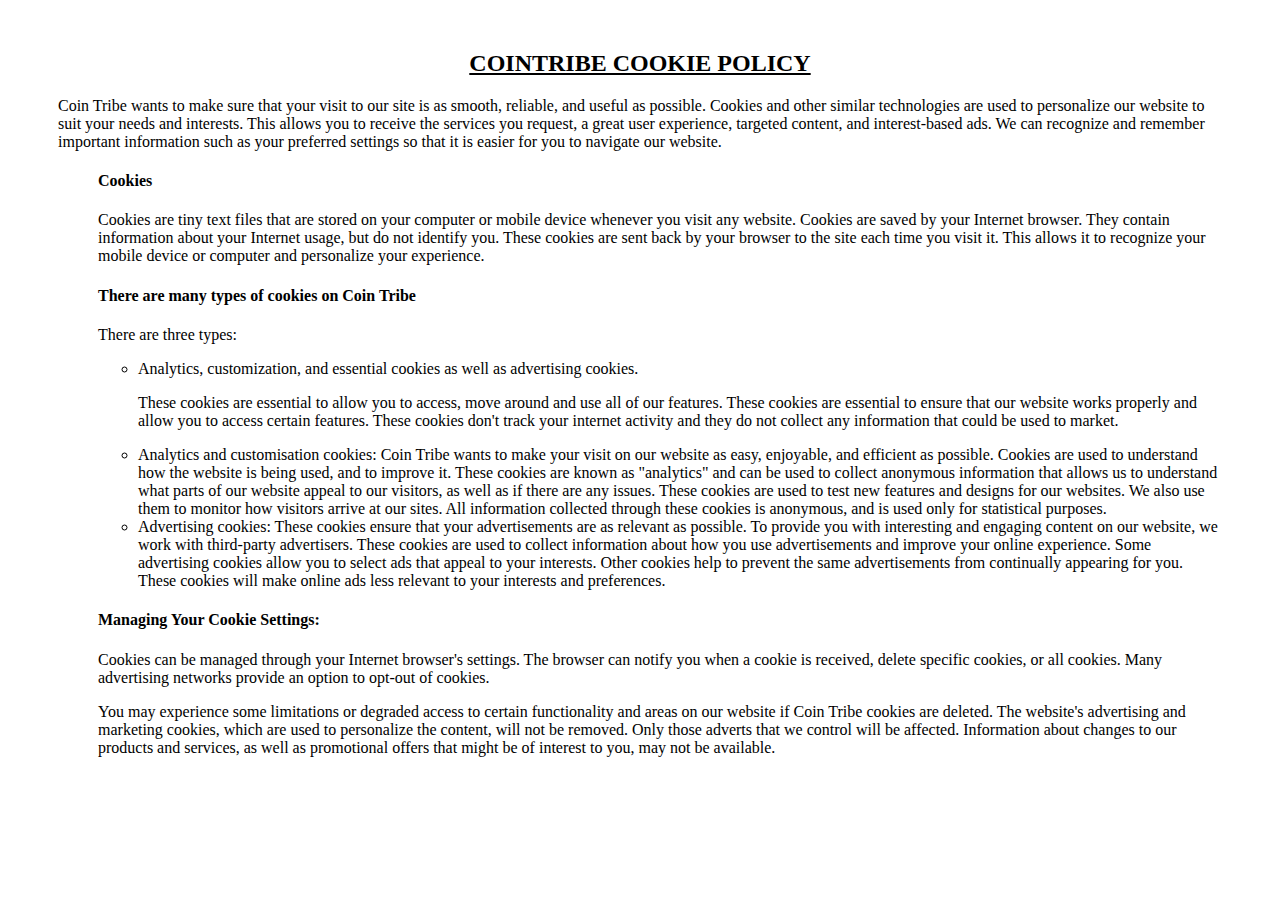
<file: cookie-policy.html>
<!DOCTYPE html>
<html lang="en">
<head>
    <meta charset="UTF-8">
    <meta http-equiv="X-UA-Compatible" content="IE=edge">
    <meta name="viewport" content="width=device-width, initial-scale=1.0">
    <title>Document</title>
</head>
<body>
    <div style="margin: 50px; " id="legal-main-container">
        <h2 style="text-align: center;"><u>COINTRIBE COOKIE POLICY</u></h2>
        <p>Coin Tribe wants to make sure that your visit to our site is as smooth, reliable, and useful as possible. Cookies and other similar technologies are used to personalize our website to suit your needs and interests. This allows you to receive the services you request, a great user experience, targeted content, and interest-based ads. We can recognize and remember important information such as your preferred settings so that it is easier for you to navigate our website.</p>
        <ul style="list-style: none;">
            <li>
                <h4>Cookies</h4>
                <p>Cookies are tiny text files that are stored on your computer or mobile device whenever you visit any website. Cookies are saved by your Internet browser. They contain information about your Internet usage, but do not identify you. These cookies are sent back by your browser to the site each time you visit it. This allows it to recognize your mobile device or computer and personalize your experience.</p>

            </li>
            <li>
                <h4>There are many types of cookies on Coin Tribe</h4>
                <p>There are three types:</p>
                <ul>
                    <li>Analytics, customization, and essential cookies as well as advertising cookies.</li>
                    <p>These cookies are essential to allow you to access, move around and use all of our features. These cookies are essential to ensure that our website works properly and allow you to access certain features. These cookies don't track your internet activity and they do not collect any information that could be used to market.</p>
                    <li>Analytics and customisation cookies: Coin Tribe wants to make your visit on our website as easy, enjoyable, and efficient as possible. Cookies are used to understand how the website is being used, and to improve it. These cookies are known as "analytics" and can be used to collect anonymous information that allows us to understand what parts of our website appeal to our visitors, as well as if there are any issues. These cookies are used to test new features and designs for our websites. We also use them to monitor how visitors arrive at our sites. All information collected through these cookies is anonymous, and is used only for statistical purposes.</li>
                    <li>Advertising cookies: These cookies ensure that your advertisements are as relevant as possible. To provide you with interesting and engaging content on our website, we work with third-party advertisers. These cookies are used to collect information about how you use advertisements and improve your online experience. Some advertising cookies allow you to select ads that appeal to your interests. Other cookies help to prevent the same advertisements from continually appearing for you. These cookies will make online ads less relevant to your interests and preferences.</li>
                </ul>
            </li>
            <li>
                <h4>Managing Your Cookie Settings:</h4>
                <p>Cookies can be managed through your Internet browser's settings. The browser can notify you when a cookie is received, delete specific cookies, or all cookies. Many advertising networks provide an option to opt-out of cookies.</p>
                <p>You may experience some limitations or degraded access to certain functionality and areas on our website if Coin Tribe cookies are deleted. The website's advertising and marketing cookies, which are used to personalize the content, will not be removed. Only those adverts that we control will be affected. Information about changes to our products and services, as well as promotional offers that might be of interest to you, may not be available.</p>
            </li>
        </ul>
    </div>
</body>
</html>
</file>
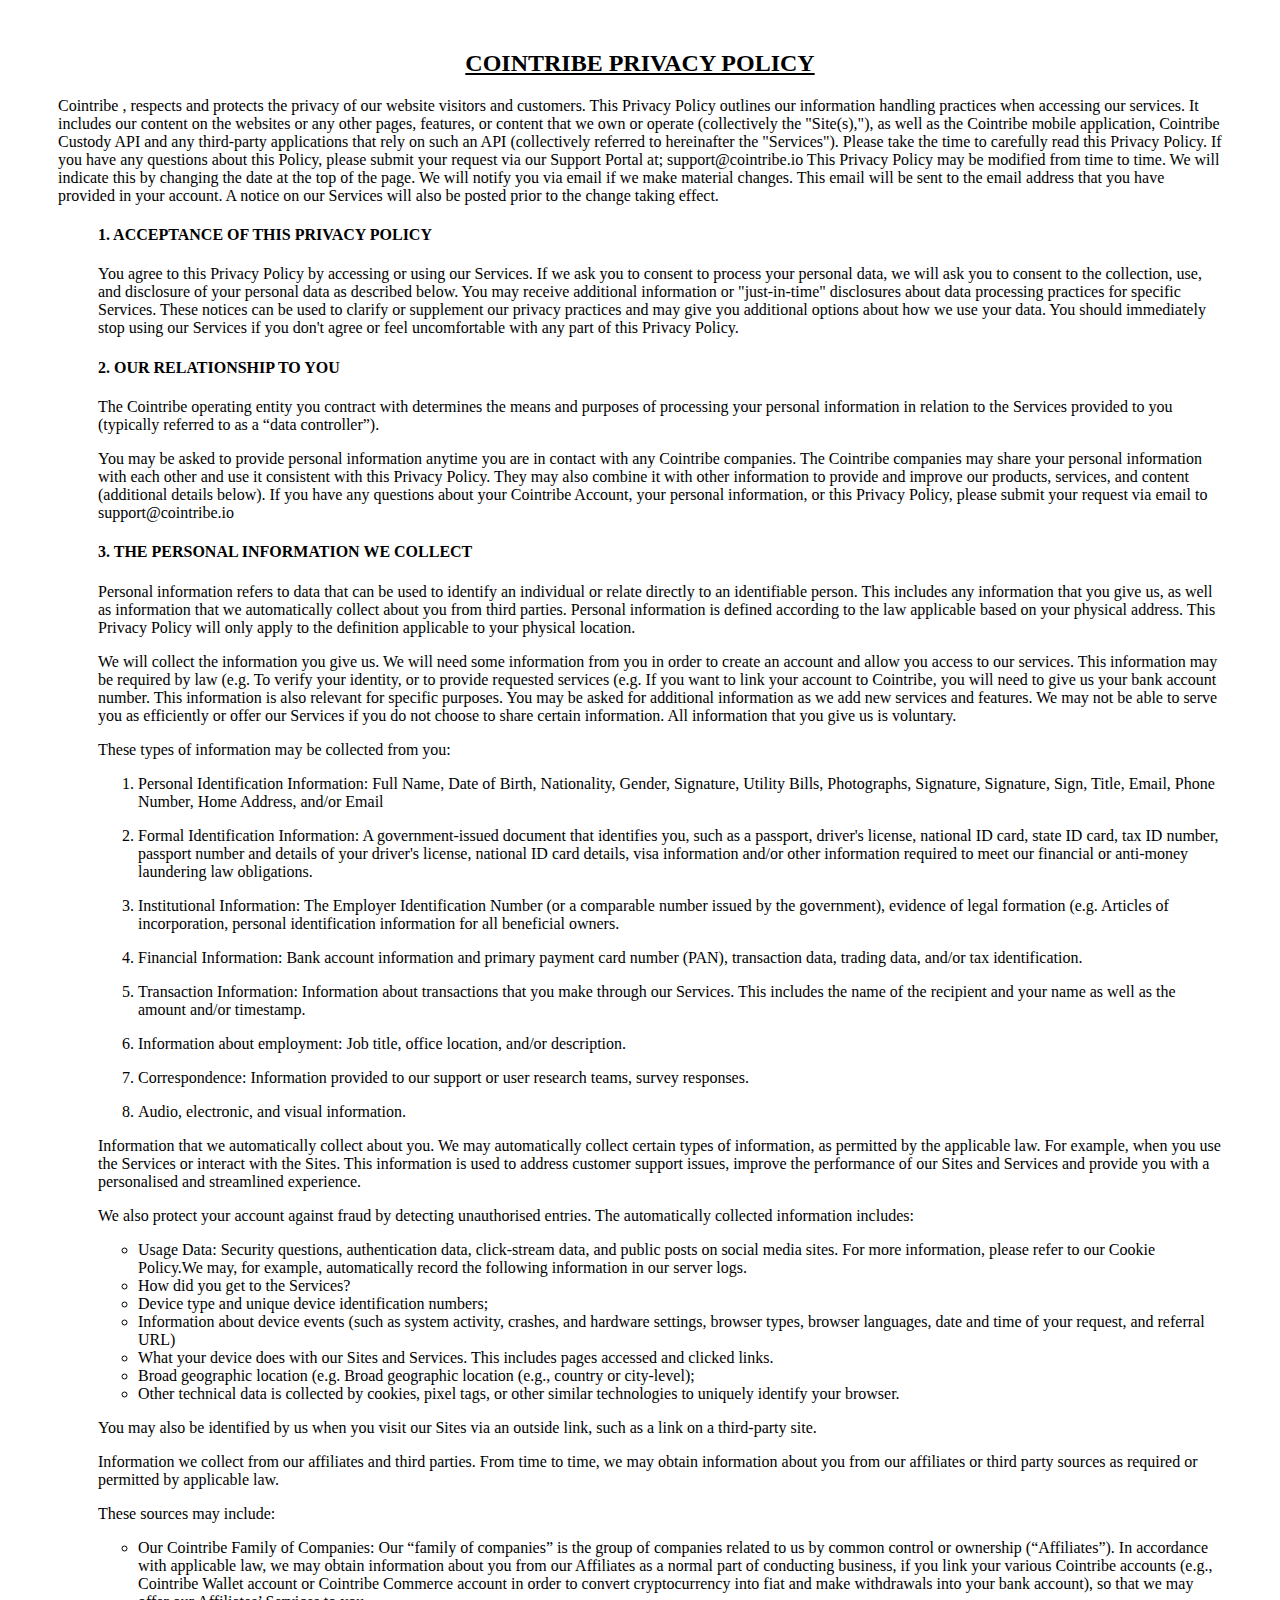
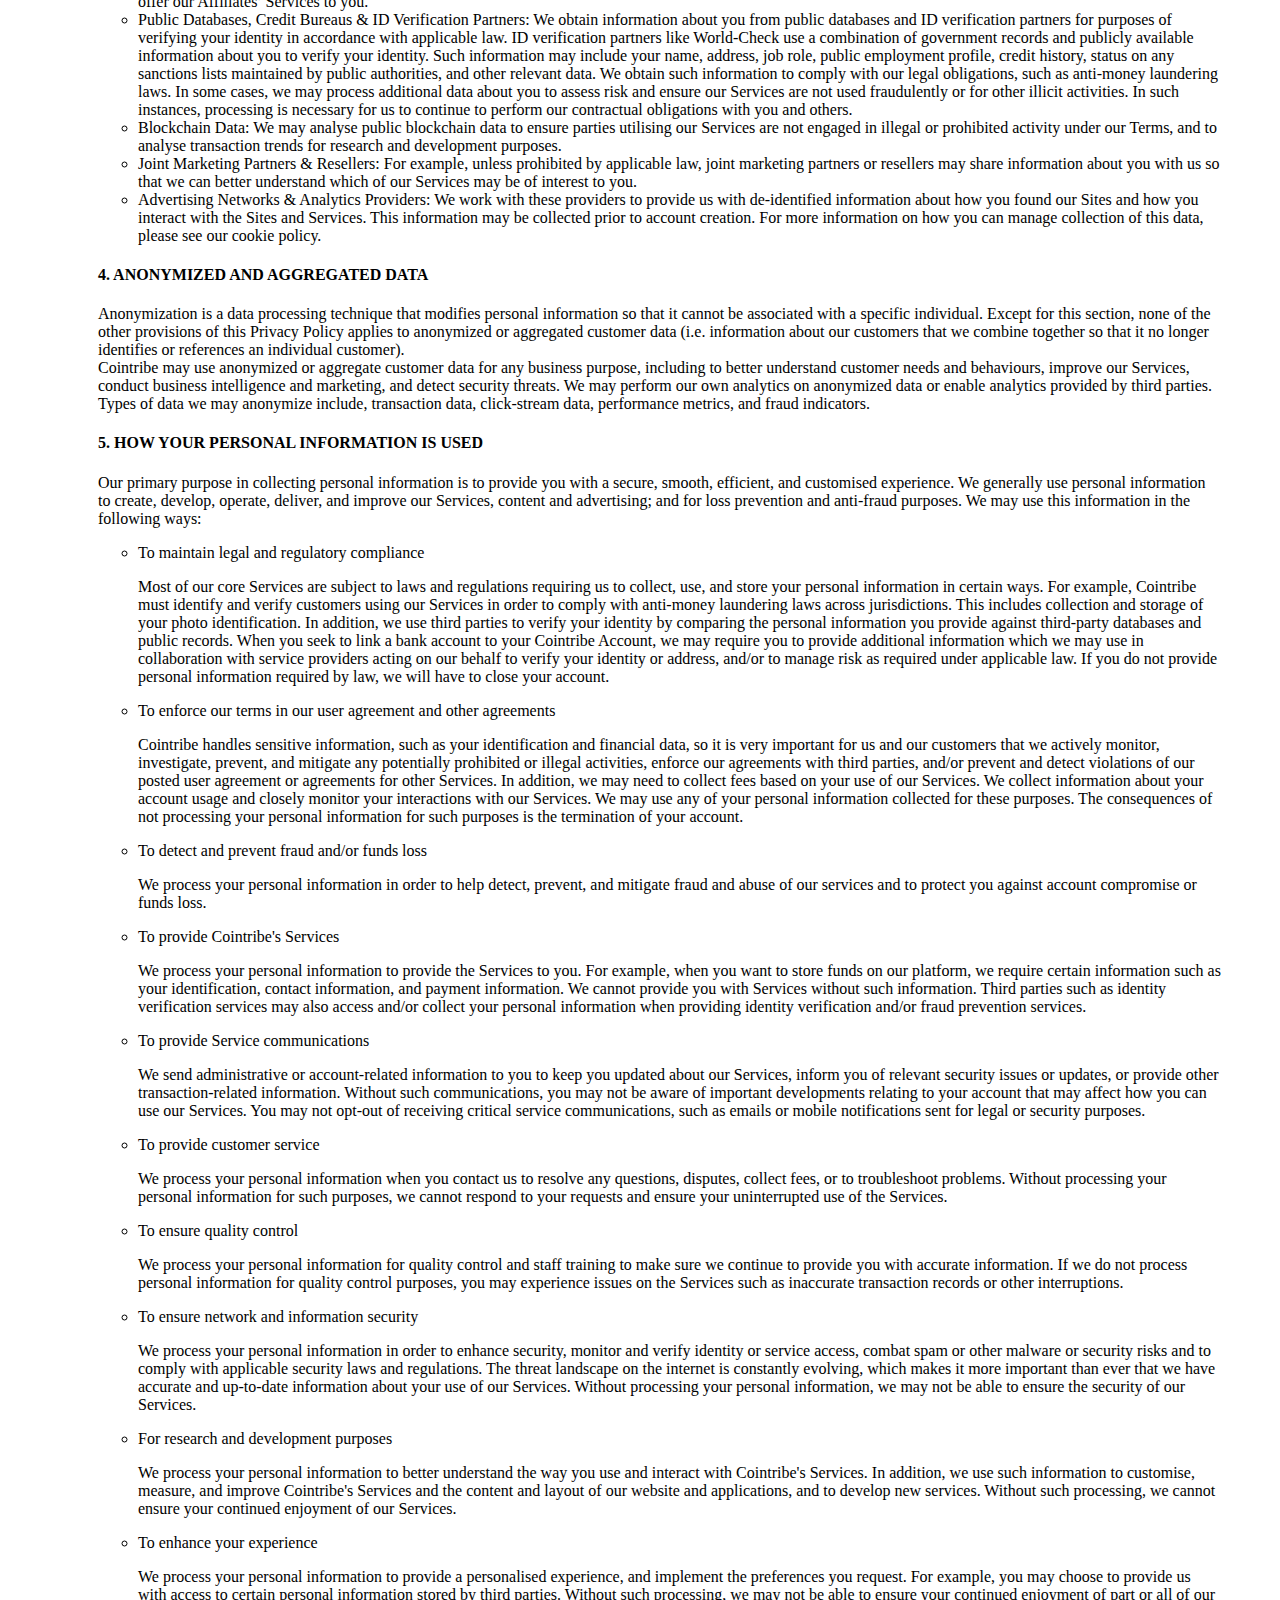
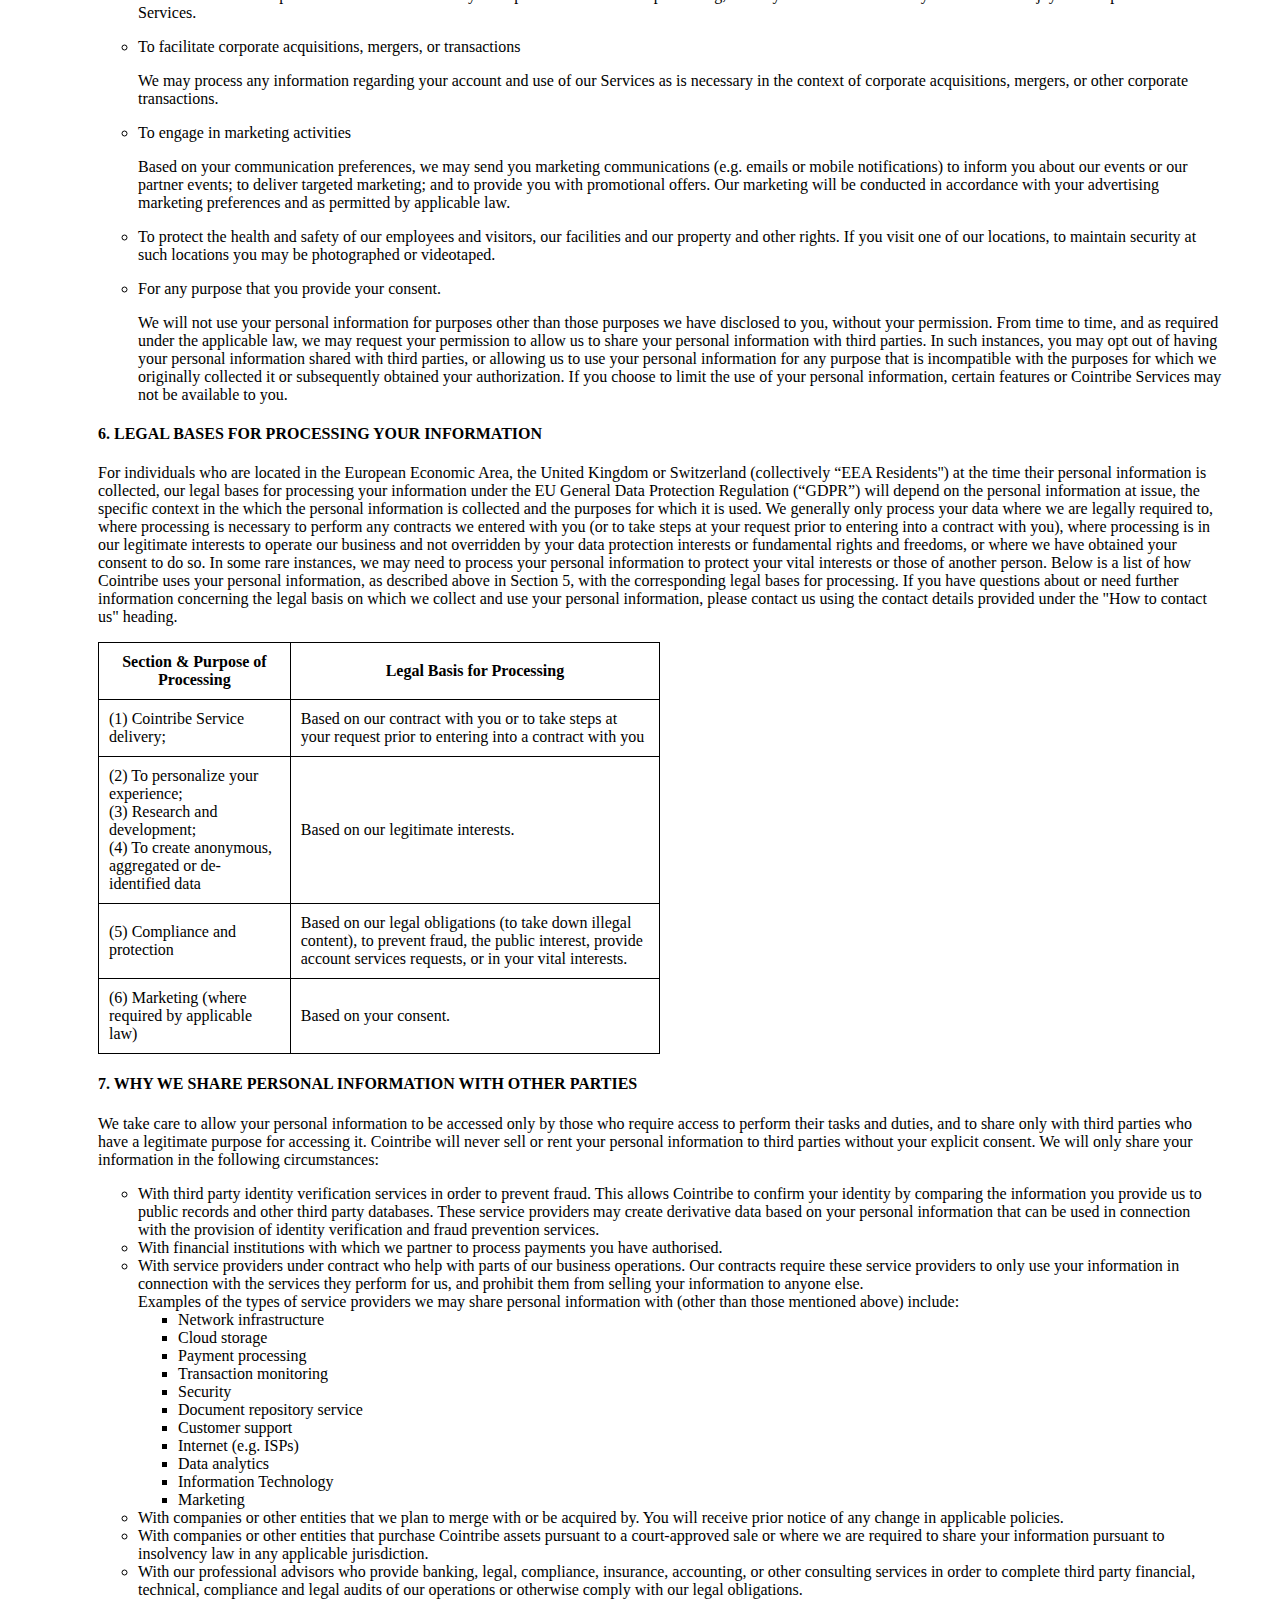
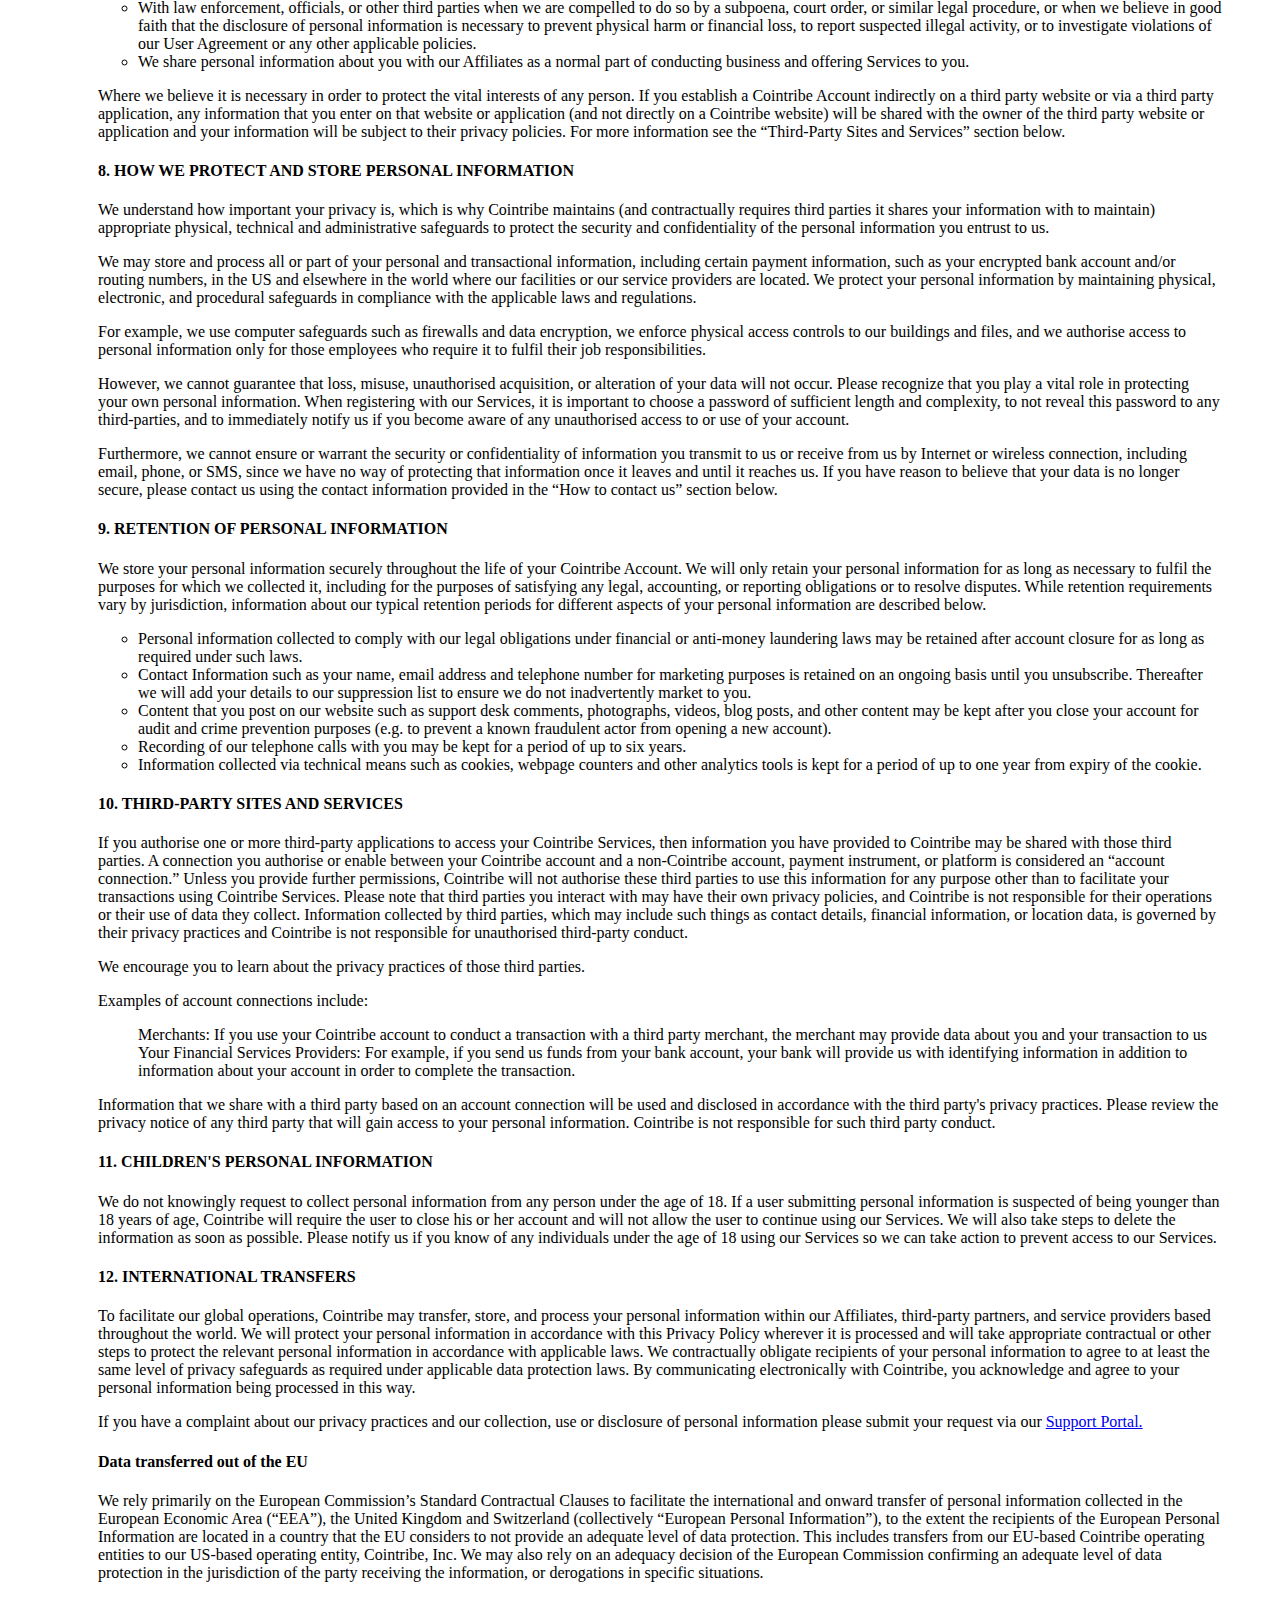
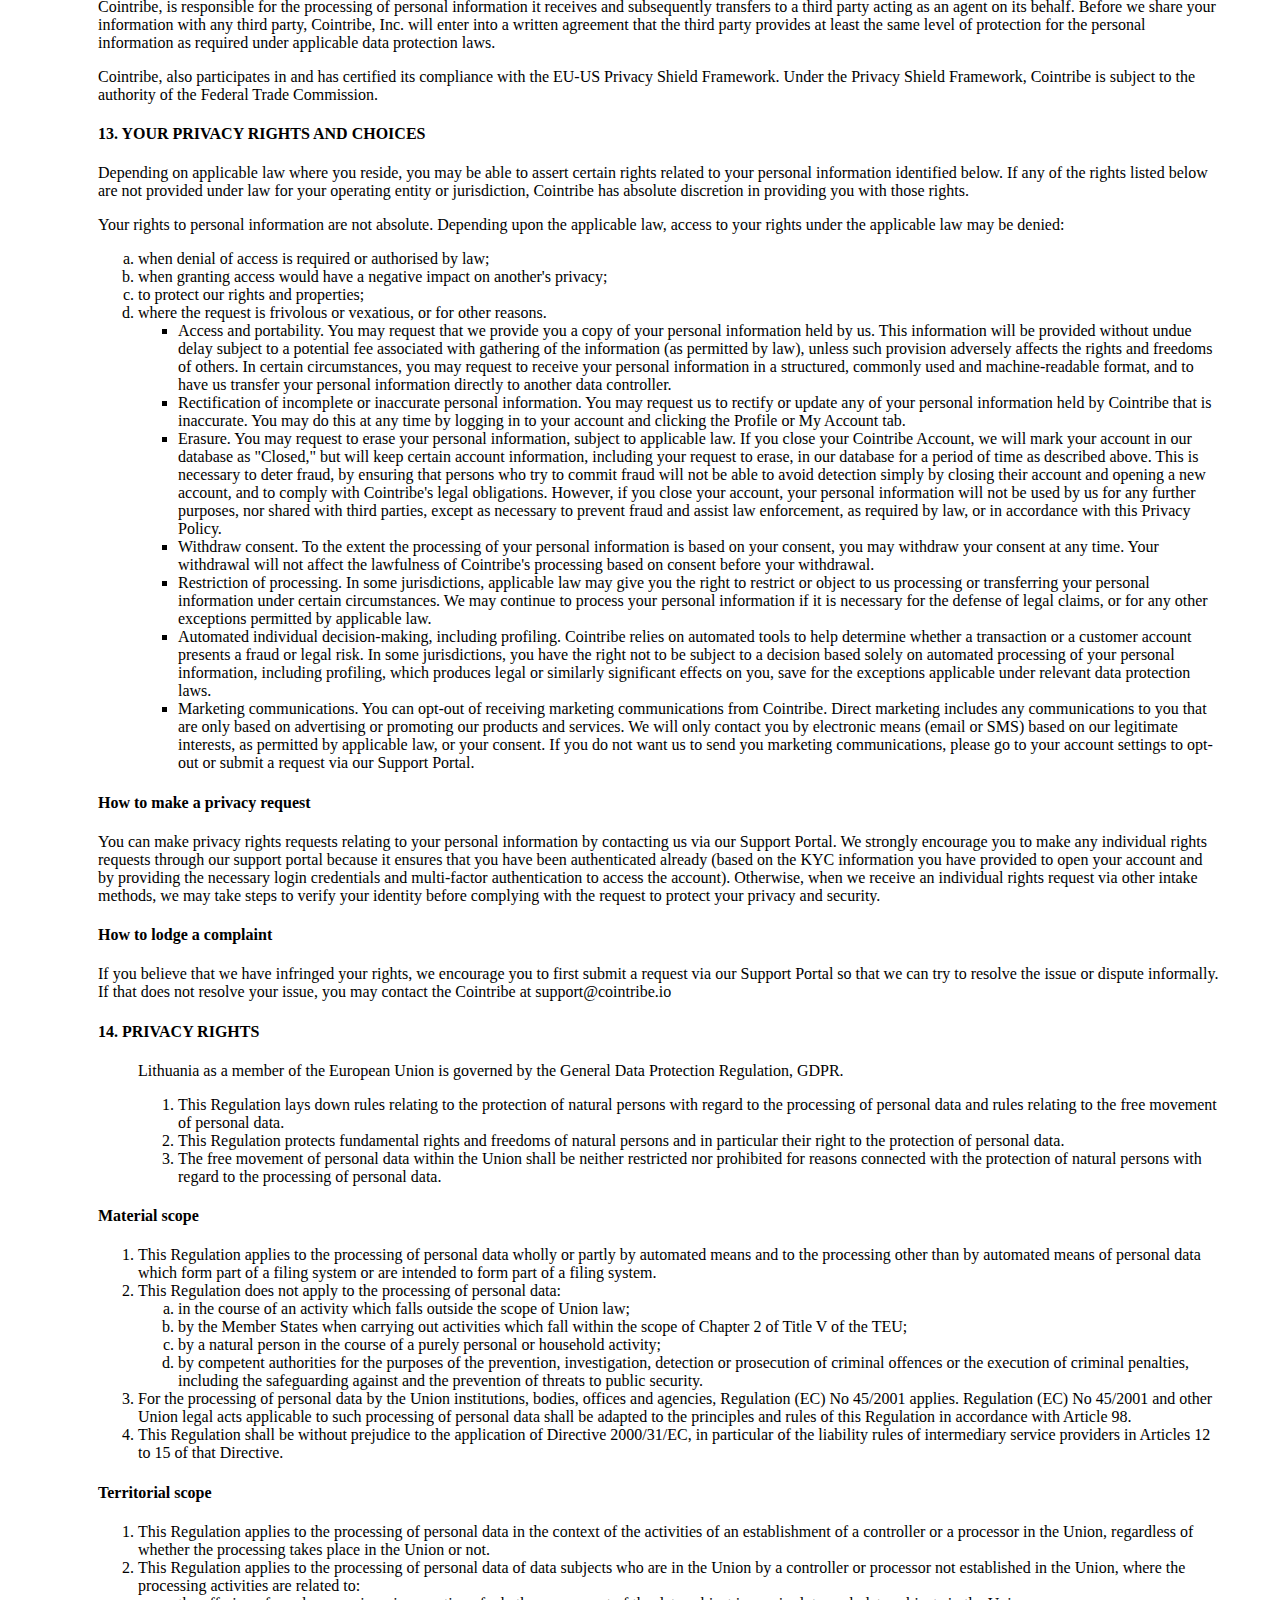
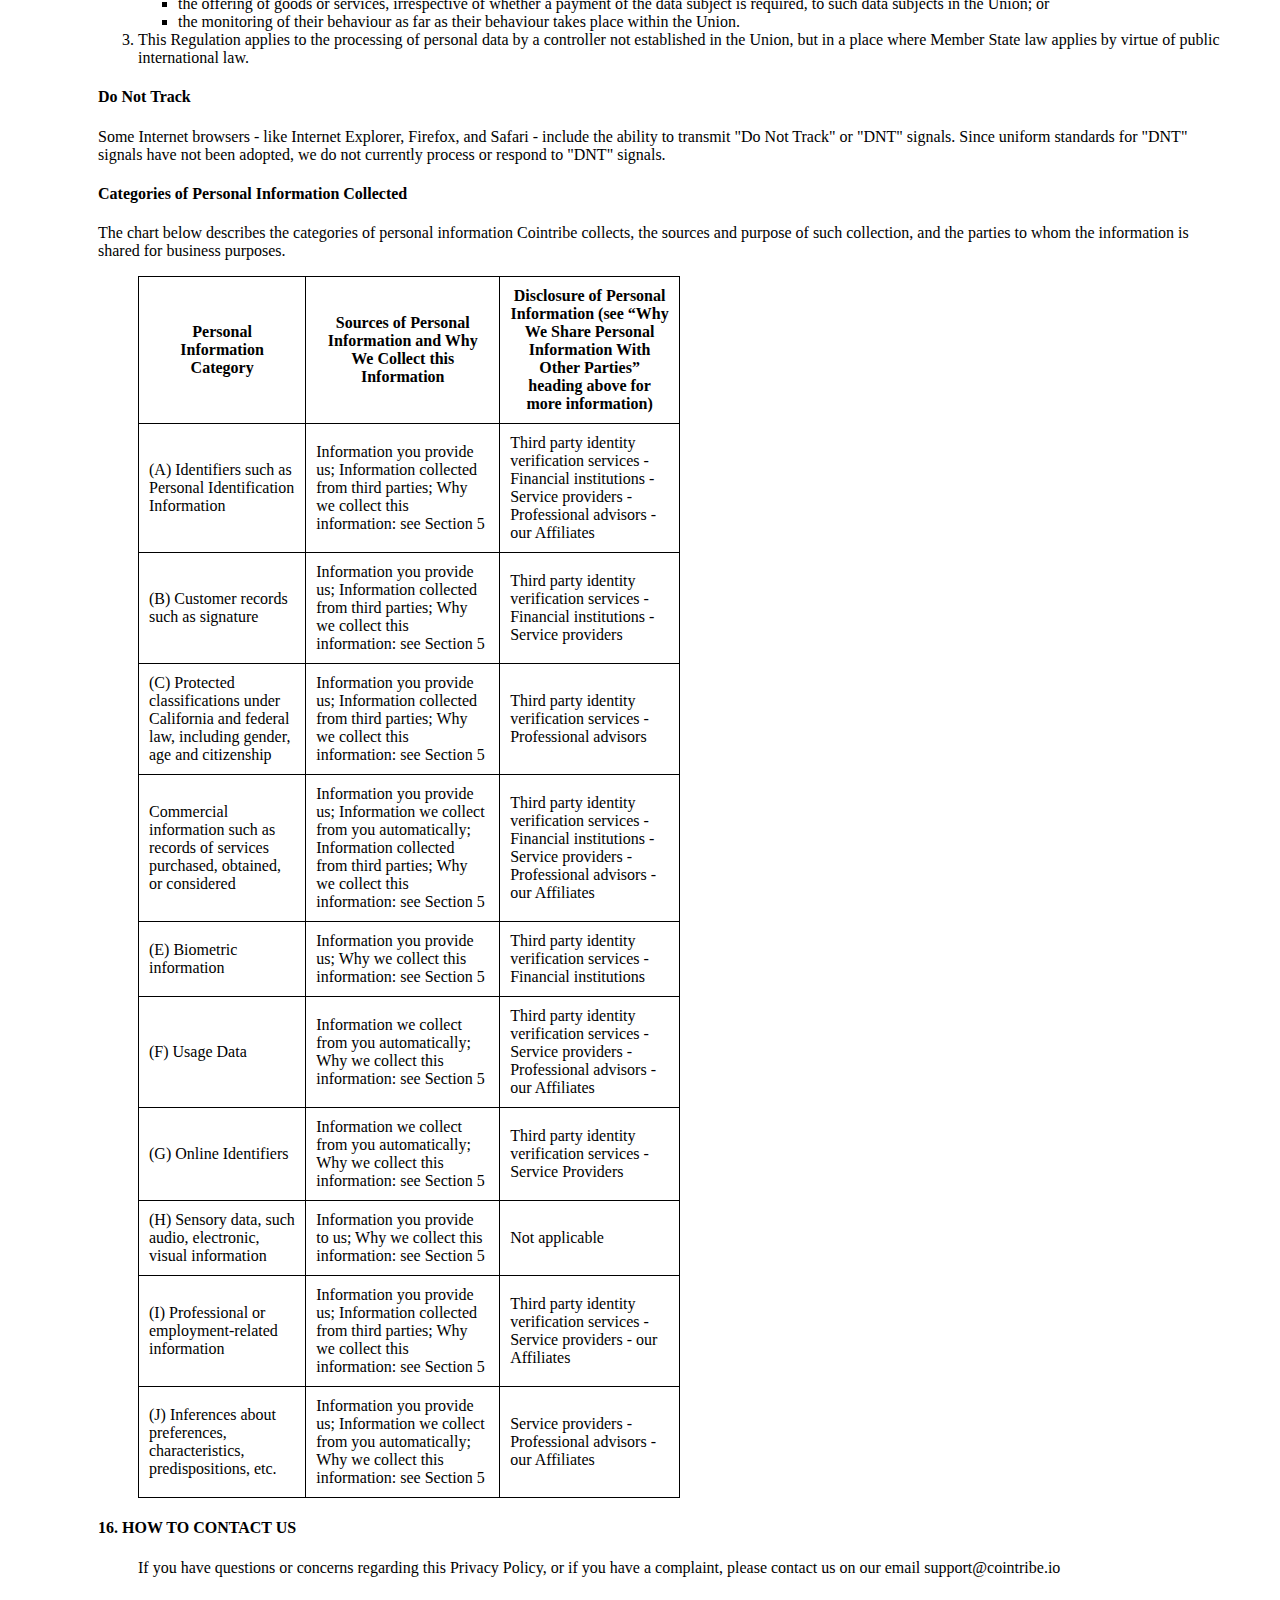
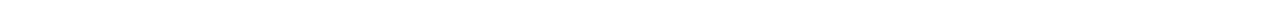
<file: privacy-policy.html>
<!DOCTYPE html>
<html lang="en">

<head>
    <meta charset="UTF-8">
    <meta http-equiv="X-UA-Compatible" content="IE=edge">
    <meta name="viewport" content="width=device-width, initial-scale=1.0">
    <title>Document</title>
</head>

<body>
    <div style="margin: 50px;"  id="legal-main-container">
        <h2 style="text-align: center;"><u>COINTRIBE PRIVACY POLICY</u></h2>
        <p>Cointribe , respects and protects the privacy of our website visitors and customers. This Privacy Policy
            outlines our information handling practices when accessing our services. It includes our content on the
            websites or any other pages, features, or content that we own or operate (collectively the "Site(s),"), as
            well as the Cointribe mobile application, Cointribe Custody API and any third-party applications that rely
            on such an API (collectively referred to hereinafter the "Services").
            Please take the time to carefully read this Privacy Policy. If you have any questions about this Policy,
            please submit your request via our Support Portal at; support@cointribe.io
            This Privacy Policy may be modified from time to time. We will indicate this by changing the date at the top
            of the page. We will notify you via email if we make material changes. This email will be sent to the email
            address that you have provided in your account. A notice on our Services will also be posted prior to the
            change taking effect.
        </p>
        <ul style="list-style: none;">
            <li>
                <h4>1. ACCEPTANCE OF THIS PRIVACY POLICY</h4>
            <li>
                <p>You agree to this Privacy Policy by accessing or using our Services. If we ask you to consent to
                    process your personal data, we will ask you to consent to the collection, use, and disclosure of
                    your personal data as described below. You may receive additional information or "just-in-time"
                    disclosures about data processing practices for specific Services. These notices can be used to
                    clarify or supplement our privacy practices and may give you additional options about how we use
                    your data.
                    You should immediately stop using our Services if you don't agree or feel uncomfortable with any
                    part of this Privacy Policy.
                </p>
            </li>
            </li>
            <li>
                <h4>2. OUR RELATIONSHIP TO YOU</h4>
            <li>
                <p>
                    The Cointribe operating entity you contract with determines the means and purposes of processing
                    your personal information in relation to the Services provided to you (typically referred to as a
                    “data controller”).
                </p>
                <p>
                    You may be asked to provide personal information anytime you are in contact with any Cointribe
                    companies. The Cointribe companies may share your personal information with each other and use it
                    consistent with this Privacy Policy. They may also combine it with other information to provide and
                    improve our products, services, and content (additional details below). If you have any questions
                    about your Cointribe Account, your personal information, or this Privacy Policy, please submit your
                    request via email to support@cointribe.io
                </p>
            </li>
            </li>
            <li>
                <h4>3. THE PERSONAL INFORMATION WE COLLECT</h4>
            <li>
                <p>Personal information refers to data that can be used to identify an individual or relate directly to
                    an identifiable person. This includes any information that you give us, as well as information that
                    we automatically collect about you from third parties. Personal information is defined according to
                    the law applicable based on your physical address. This Privacy Policy will only apply to the
                    definition applicable to your physical location.</p>
                <p>We will collect the information you give us. We will need some information from you in order to
                    create an account and allow you access to our services. This information may be required by law
                    (e.g. To verify your identity, or to provide requested services (e.g. If you want to link your
                    account to Cointribe, you will need to give us your bank account number. This information is also
                    relevant for specific purposes. You may be asked for additional information as we add new services
                    and features.
                    We may not be able to serve you as efficiently or offer our Services if you do not choose to share
                    certain information. All information that you give us is voluntary.</p>
                <p>These types of information may be collected from you:</p>
                <ul style="list-style: decimal;">
                    <li>
                        <p>Personal Identification Information: Full Name, Date of Birth, Nationality, Gender,
                            Signature, Utility Bills, Photographs, Signature, Signature, Sign, Title, Email, Phone
                            Number, Home Address, and/or Email</p>
                    </li>
                    <li>
                        <p>Formal Identification Information: A government-issued document that identifies you, such as
                            a passport, driver's license, national ID card, state ID card, tax ID number, passport
                            number and details of your driver's license, national ID card details, visa information
                            and/or other information required to meet our financial or anti-money laundering law
                            obligations.</p>
                    </li>
                    <li>
                        <p>Institutional Information: The Employer Identification Number (or a comparable number issued
                            by the government), evidence of legal formation (e.g. Articles of incorporation, personal
                            identification information for all beneficial owners.</p>
                    </li>
                    <li>
                        <p>Financial Information: Bank account information and primary payment card number (PAN),
                            transaction data, trading data, and/or tax identification.</p>
                    </li>
                    <li>
                        <p>Transaction Information: Information about transactions that you make through our Services.
                            This includes the name of the recipient and your name as well as the amount and/or
                            timestamp.</p>
                    </li>
                    <li>
                        <p>Information about employment: Job title, office location, and/or description.</p>
                    </li>
                    <li>
                        <p>Correspondence: Information provided to our support or user research teams, survey responses.
                        </p>
                    </li>
                    <li>
                        <p>Audio, electronic, and visual information.</p>
                    </li>
                </ul>
            </li>
            <li>
                <p>Information that we automatically collect about you. We may automatically collect certain types of
                    information, as permitted by the applicable law. For example, when you use the Services or interact
                    with the Sites. This information is used to address customer support issues, improve the performance
                    of our Sites and Services and provide you with a personalised and streamlined experience. </p>
                <p>We also protect your account against fraud by detecting unauthorised entries. The automatically
                    collected information includes:</p>
                <ul>
                    <li>Usage Data: Security questions, authentication data, click-stream data, and public posts on
                        social media sites. For more information, please refer to our Cookie Policy.We may, for example,
                        automatically record the following information in our server logs.</li>
                    <li>How did you get to the Services?</li>
                    <li>Device type and unique device identification numbers;</li>
                    <li>Information about device events (such as system activity, crashes, and hardware settings,
                        browser types, browser languages, date and time of your request, and referral URL)</li>
                    <li>What your device does with our Sites and Services. This includes pages accessed and clicked
                        links.</li>
                    <li>Broad geographic location (e.g. Broad geographic location (e.g., country or city-level);</li>
                    <li>Other technical data is collected by cookies, pixel tags, or other similar technologies to
                        uniquely identify your browser.</li>
                </ul>
            </li>
            <li>
                <p>You may also be identified by us when you visit our Sites via an outside link, such as a link on a
                    third-party site.</p>
            </li>
            <li>
                <p>Information we collect from our affiliates and third parties. From time to time, we may obtain
                    information about you from our affiliates or third party sources as required or permitted by
                    applicable law. </p>
                <p>These sources may include:</p>
                <ul>
                    <li>Our Cointribe Family of Companies: Our “family of companies” is the group of companies related
                        to us by common control or ownership (“Affiliates”). In accordance with applicable law, we may
                        obtain information about you from our Affiliates as a normal part of conducting business, if you
                        link your various Cointribe accounts (e.g., Cointribe Wallet account or Cointribe Commerce
                        account in order to convert cryptocurrency into fiat and make withdrawals into your bank
                        account), so that we may offer our Affiliates’ Services to you.</li>
                    <li>Public Databases, Credit Bureaus & ID Verification Partners: We obtain information about you
                        from public databases and ID verification partners for purposes of verifying your identity in
                        accordance with applicable law. ID verification partners like World-Check use a combination of
                        government records and publicly available information about you to verify your identity. Such
                        information may include your name, address, job role, public employment profile, credit history,
                        status on any sanctions lists maintained by public authorities, and other relevant data. We
                        obtain such information to comply with our legal obligations, such as anti-money laundering
                        laws. In some cases, we may process additional data about you to assess risk and ensure our
                        Services are not used fraudulently or for other illicit activities. In such instances,
                        processing is necessary for us to continue to perform our contractual obligations with you and
                        others.</li>
                    <li>Blockchain Data: We may analyse public blockchain data to ensure parties utilising our Services
                        are not engaged in illegal or prohibited activity under our Terms, and to analyse transaction
                        trends for research and development purposes.</li>
                    <li>Joint Marketing Partners & Resellers: For example, unless prohibited by applicable law, joint
                        marketing partners or resellers may share information about you with us so that we can better
                        understand which of our Services may be of interest to you.</li>
                    <li>Advertising Networks & Analytics Providers: We work with these providers to provide us with
                        de-identified information about how you found our Sites and how you interact with the Sites and
                        Services. This information may be collected prior to account creation. For more information on
                        how you can manage collection of this data, please see our cookie policy.
                    </li>
                </ul>
            </li>
            </li>
            <li>
                <h4>4. ANONYMIZED AND AGGREGATED DATA</h4>
            <li>Anonymization is a data processing technique that modifies personal information so that it cannot be
                associated with a specific individual. Except for this section, none of the other provisions of this
                Privacy Policy applies to anonymized or aggregated customer data (i.e. information about our customers
                that we combine together so that it no longer identifies or references an individual customer).</li>
            <li>Cointribe may use anonymized or aggregate customer data for any business purpose, including to better
                understand customer needs and behaviours, improve our Services, conduct business intelligence and
                marketing, and detect security threats. We may perform our own analytics on anonymized data or enable
                analytics provided by third parties.</li>
            <li>Types of data we may anonymize include, transaction data, click-stream data, performance metrics, and
                fraud indicators.</li>
            </li>
            <li>
                <h4>5. HOW YOUR PERSONAL INFORMATION IS USED</h4>
            <li style="list-style: none;">Our primary purpose in collecting personal information is to provide you with
                a secure, smooth, efficient, and customised experience. We generally use personal information to create,
                develop, operate, deliver, and improve our Services, content and advertising; and for loss prevention
                and anti-fraud purposes. We may use this information in the following ways:</li>
            <ul>
                <li>
                    <p>To maintain legal and regulatory compliance</p>
                <li style="list-style: none;">Most of our core Services are subject to laws and regulations requiring us
                    to collect, use, and store your personal information in certain ways. For example, Cointribe must
                    identify and verify customers using our Services in order to comply with anti-money laundering laws
                    across jurisdictions. This includes collection and storage of your photo identification. In
                    addition, we use third parties to verify your identity by comparing the personal information you
                    provide against third-party databases and public records. When you seek to link a bank account to
                    your Cointribe Account, we may require you to provide additional information which we may use in
                    collaboration with service providers acting on our behalf to verify your identity or address, and/or
                    to manage risk as required under applicable law. If you do not provide personal information required
                    by law, we will have to close your account.</li>
                </li>
                <li>
                    <p>To enforce our terms in our user agreement and other agreements</p>
                <li style="list-style: none;">Cointribe handles sensitive information, such as your identification and
                    financial data, so it is very important for us and our customers that we actively monitor,
                    investigate, prevent, and mitigate any potentially prohibited or illegal activities, enforce our
                    agreements with third parties, and/or prevent and detect violations of our posted user agreement or
                    agreements for other Services. In addition, we may need to collect fees based on your use of our
                    Services. We collect information about your account usage and closely monitor your interactions with
                    our Services. We may use any of your personal information collected for these purposes. The
                    consequences of not processing your personal information for such purposes is the termination of
                    your account.</li>
                </li>
                <li>
                    <p>To detect and prevent fraud and/or funds loss</p>
                <li style="list-style: none;">We process your personal information in order to help detect, prevent, and
                    mitigate fraud and abuse of our services and to protect you against account compromise or funds
                    loss.</li>
                </li>
                <li>
                    <p>To provide Cointribe's Services</p>
                <li style="list-style: none;">We process your personal information to provide the Services to you. For
                    example, when you want to store funds on our platform, we require certain information such as your
                    identification, contact information, and payment information. We cannot provide you with Services
                    without such information. Third parties such as identity verification services may also access
                    and/or collect your personal information when providing identity verification and/or fraud
                    prevention services.</li>
                </li>
                <li>
                    <p>To provide Service communications</p>
                <li style="list-style: none;">We send administrative or account-related information to you to keep you
                    updated about our Services, inform you of relevant security issues or updates, or provide other
                    transaction-related information. Without such communications, you may not be aware of important
                    developments relating to your account that may affect how you can use our Services. You may not
                    opt-out of receiving critical service communications, such as emails or mobile notifications sent
                    for legal or security purposes.</li>
                </li>
                <li>
                    <p>To provide customer service</p>
                <li style="list-style: none;">We process your personal information when you contact us to resolve any
                    questions, disputes, collect fees, or to troubleshoot problems. Without processing your personal
                    information for such purposes, we cannot respond to your requests and ensure your uninterrupted use
                    of the Services.</li>
                </li>
                <li>
                    <p>To ensure quality control</p>
                <li style="list-style: none;">We process your personal information for quality control and staff
                    training to make sure we continue to provide you with accurate information. If we do not process
                    personal information for quality control purposes, you may experience issues on the Services such as
                    inaccurate transaction records or other interruptions.</li>
                </li>
                <li>
                    <p>To ensure network and information security</p>
                <li style="list-style: none;">We process your personal information in order to enhance security, monitor
                    and verify identity or service access, combat spam or other malware or security risks and to comply
                    with applicable security laws and regulations. The threat landscape on the internet is constantly
                    evolving, which makes it more important than ever that we have accurate and up-to-date information
                    about your use of our Services. Without processing your personal information, we may not be able to
                    ensure the security of our Services.</li>
                </li>
                <li>
                    <p>For research and development purposes</p>
                <li style="list-style: none;">We process your personal information to better understand the way you use
                    and interact with Cointribe's Services. In addition, we use such information to customise, measure,
                    and improve Cointribe's Services and the content and layout of our website and applications, and to
                    develop new services. Without such processing, we cannot ensure your continued enjoyment of our
                    Services.</li>
                </li>
                <li>
                    <p>To enhance your experience</p>
                <li style="list-style: none;">We process your personal information to provide a personalised experience,
                    and implement the preferences you request. For example, you may choose to provide us with access to
                    certain personal information stored by third parties. Without such processing, we may not be able to
                    ensure your continued enjoyment of part or all of our Services.</li>
                </li>
                <li>
                    <p>To facilitate corporate acquisitions, mergers, or transactions</p>
                <li style="list-style: none;">We may process any information regarding your account and use of our
                    Services as is necessary in the context of corporate acquisitions, mergers, or other corporate
                    transactions.</li>
                </li>
                <li>
                    <p>To engage in marketing activities</p>
                <li style="list-style: none;">Based on your communication preferences, we may send you marketing
                    communications (e.g. emails or mobile notifications) to inform you about our events or our partner
                    events; to deliver targeted marketing; and to provide you with promotional offers. Our marketing
                    will be conducted in accordance with your advertising marketing preferences and as permitted by
                    applicable law.</li>
                </li>
                <li>
                    <p>To protect the health and safety of our employees and visitors, our facilities and our property
                        and other rights. If you visit one of our locations, to maintain security at such locations you
                        may be photographed or videotaped.</p>
                </li>
                <li>
                    <p>For any purpose that you provide your consent. </p>

                </li>
                <p>We will not use your personal information for purposes other than those purposes we have disclosed to
                    you, without your permission. From time to time, and as required under the applicable law, we may
                    request your permission to allow us to share your personal information with third parties. In such
                    instances, you may opt out of having your personal information shared with third parties, or
                    allowing us to use your personal information for any purpose that is incompatible with the purposes
                    for which we originally collected it or subsequently obtained your authorization. If you choose to
                    limit the use of your personal information, certain features or Cointribe Services may not be
                    available to you.</p>
            </ul>
            </li>
            <li>
                <h4>6. LEGAL BASES FOR PROCESSING YOUR INFORMATION</h4>
            <li>
                <p>For individuals who are located in the European Economic Area, the United Kingdom or Switzerland
                    (collectively “EEA Residents'') at the time their personal information is collected, our legal bases
                    for processing your information under the EU General Data Protection Regulation (“GDPR”) will depend
                    on the personal information at issue, the specific context in the which the personal information is
                    collected and the purposes for which it is used. We generally only process your data where we are
                    legally required to, where processing is necessary to perform any contracts we entered with you (or
                    to take steps at your request prior to entering into a contract with you), where processing is in
                    our legitimate interests to operate our business and not overridden by your data protection
                    interests or fundamental rights and freedoms, or where we have obtained your consent to do so. In
                    some rare instances, we may need to process your personal information to protect your vital
                    interests or those of another person. Below is a list of how Cointribe uses your personal
                    information, as described above in Section 5, with the corresponding legal bases for processing. If
                    you have questions about or need further information concerning the legal basis on which we collect
                    and use your personal information, please contact us using the contact details provided under the
                    "How to contact us" heading.</p>
                    <table style="border: 1px solid black; border-collapse: collapse; width: 50%;">
                        <thead>
                            <tr>
                                <th style="border: 1px solid black; padding: 10px;">Section & Purpose of Processing</th>
                                <th style="border: 1px solid black; padding: 10px;">Legal Basis for Processing</th>
                            </tr>
                        </thead>
                        <tbody>
                            <tr>
                                <td style="border: 1px solid black; padding: 10px;">(1) Cointribe Service delivery;</td>
                                <td style="border: 1px solid black; padding: 10px;">Based on our contract with you or to take steps at your request prior to entering into a contract with you</td>
                            </tr>
                            <tr>
                                <td style="border: 1px solid black; padding: 10px;">(2) To personalize your experience;<br>(3) Research and development;<br>(4) To create anonymous, aggregated or de-identified data</td>
                                <td style="border: 1px solid black; padding: 10px;">Based on our legitimate interests.</td>
                            </tr>
                            <tr>
                                <td style="border: 1px solid black; padding: 10px;">(5) Compliance and protection</td>
                                <td style="border: 1px solid black; padding: 10px;">Based on our legal obligations (to take down illegal content), to prevent fraud, the public interest, provide account services requests, or in your vital interests.</td>
                            </tr>
                            <tr>
                                <td style="border: 1px solid black; padding: 10px;">(6) Marketing (where required by applicable law)</td>
                                <td style="border: 1px solid black; padding: 10px;">Based on your consent.</td>
                            </tr>
                        </tbody>
                    </table>
            </li>
            </li>
            <li>
                <h4>7. WHY WE SHARE PERSONAL INFORMATION WITH OTHER PARTIES</h4>
                <li>
                    <p>We take care to allow your personal information to be accessed only by those who require access to perform their tasks and duties, and to share only with third parties who have a legitimate purpose for accessing it. Cointribe will never sell or rent your personal information to third parties without your explicit consent. We will only share your information in the following circumstances:</p>
                    <ul>
                        <li>With third party identity verification services in order to prevent fraud. This allows Cointribe to confirm your identity by comparing the information you provide us to public records and other third party databases. These service providers may create derivative data based on your personal information that can be used in connection with the provision of identity verification and fraud prevention services.</li>
                        <li>With financial institutions with which we partner to process payments you have authorised.</li>
                        <li>With service providers under contract who help with parts of our business operations. Our contracts require these service providers to only use your information in connection with the services they perform for us, and prohibit them from selling your information to anyone else. <br>Examples of the types of service providers we may share personal information with (other than those mentioned above) include:</li>
                        <ul>
                            <li>Network infrastructure</li>
                            <li>Cloud storage</li>
                            <li>Payment processing</li>
                            <li>Transaction monitoring</li>
                            <li>Security</li>
                            <li>Document repository service</li>
                            <li>Customer support</li>
                            <li>Internet (e.g. ISPs)</li>
                            <li>Data analytics</li>
                            <li>Information Technology</li>
                            <li>Marketing</li>
                        </ul>
                        <li>With companies or other entities that we plan to merge with or be acquired by. You will receive prior notice of any change in applicable policies.</li>
                        <li>With companies or other entities that purchase Cointribe assets pursuant to a court-approved sale or where we are required to share your information pursuant to insolvency law in any applicable jurisdiction.</li>
                        <li>With our professional advisors who provide banking, legal, compliance, insurance, accounting, or other consulting services in order to complete third party financial, technical, compliance and legal audits of our operations or otherwise comply with our legal obligations.</li>
                        <li>With law enforcement, officials, or other third parties when we are compelled to do so by a subpoena, court order, or similar legal procedure, or when we believe in good faith that the disclosure of personal information is necessary to prevent physical harm or financial loss, to report suspected illegal activity, or to investigate violations of our User Agreement or any other applicable policies.</li>
                        <li>We share personal information about you with our Affiliates as a normal part of conducting business and offering Services to you.</li>
                    </ul>
                    <p>Where we believe it is necessary in order to protect the vital interests of any person. If you establish a Cointribe Account indirectly on a third party website or via a third party application, any information that you enter on that website or application (and not directly on a Cointribe website) will be shared with the owner of the third party website or application and your information will be subject to their privacy policies. For more information see the “Third-Party Sites and Services” section below.</p>
                </li>
            </li>
            <li>
                <h4>8. HOW WE PROTECT AND STORE PERSONAL INFORMATION</h4>
                <li style="list-style: none;">
                    <p>We understand how important your privacy is, which is why Cointribe maintains (and contractually requires third parties it shares your information with to maintain) appropriate physical, technical and administrative safeguards to protect the security and confidentiality of the personal information you entrust to us.</p>
                    <p>We may store and process all or part of your personal and transactional information, including certain payment information, such as your encrypted bank account and/or routing numbers, in the US and elsewhere in the world where our facilities or our service providers are located. We protect your personal information by maintaining physical, electronic, and procedural safeguards in compliance with the applicable laws and regulations.</p>
                    <p>For example, we use computer safeguards such as firewalls and data encryption, we enforce physical access controls to our buildings and files, and we authorise access to personal information only for those employees who require it to fulfil their job responsibilities.</p>
                    <p>However, we cannot guarantee that loss, misuse, unauthorised acquisition, or alteration of your data will not occur. Please recognize that you play a vital role in protecting your own personal information. When registering with our Services, it is important to choose a password of sufficient length and complexity, to not reveal this password to any third-parties, and to immediately notify us if you become aware of any unauthorised access to or use of your account.</p>
                    <p>Furthermore, we cannot ensure or warrant the security or confidentiality of information you transmit to us or receive from us by Internet or wireless connection, including email, phone, or SMS, since we have no way of protecting that information once it leaves and until it reaches us. If you have reason to believe that your data is no longer secure, please contact us using the contact information provided in the “How to contact us” section below.</p>
                </li>
            </li>
            <li>
                <h4>9. RETENTION OF PERSONAL INFORMATION</h4>
                <li>
                    <p>We store your personal information securely throughout the life of your Cointribe Account. We will only retain your personal information for as long as necessary to fulfil the purposes for which we collected it, including for the purposes of satisfying any legal, accounting, or reporting obligations or to resolve disputes. While retention requirements vary by jurisdiction, information about our typical retention periods for different aspects of your personal information are described below.</p>
                    <ul>
                        <li>Personal information collected to comply with our legal obligations under financial or anti-money laundering laws may be retained after account closure for as long as required under such laws.</li>
                        <li>Contact Information such as your name, email address and telephone number for marketing purposes is retained on an ongoing basis until you unsubscribe. Thereafter we will add your details to our suppression list to ensure we do not inadvertently market to you.</li>
                        <li>Content that you post on our website such as support desk comments, photographs, videos, blog posts, and other content may be kept after you close your account for audit and crime prevention purposes (e.g. to prevent a known fraudulent actor from opening a new account).</li>
                        <li>Recording of our telephone calls with you may be kept for a period of up to six years.</li>
                        <li>Information collected via technical means such as cookies, webpage counters and other analytics tools is kept for a period of up to one year from expiry of the cookie.</li>
                    </ul>
                </li>
            </li>
            <li>
                <h4>10. THIRD-PARTY SITES AND SERVICES</h4>
                <li>
                    <p>If you authorise one or more third-party applications to access your Cointribe Services, then information you have provided to Cointribe may be shared with those third parties. A connection you authorise or enable between your Cointribe account and a non-Cointribe account, payment instrument, or platform is considered an “account connection.” Unless you provide further permissions, Cointribe will not authorise these third parties to use this information for any purpose other than to facilitate your transactions using Cointribe Services. Please note that third parties you interact with may have their own privacy policies, and Cointribe is not responsible for their operations or their use of data they collect. Information collected by third parties, which may include such things as contact details, financial information, or location data, is governed by their privacy practices and Cointribe is not responsible for unauthorised third-party conduct.</p>
                    <p>We encourage you to learn about the privacy practices of those third parties.</p>
                    <p>Examples of account connections include:</p>
                    <ul style="list-style: none;">
                        <li>Merchants: If you use your Cointribe account to conduct a transaction with a third party merchant, the merchant may provide data about you and your transaction to us</li>
                        <li>Your Financial Services Providers: For example, if you send us funds from your bank account, your bank will provide us with identifying information in addition to information about your account in order to complete the transaction.</li>

                    </ul>
                </li>
                <li>
                    <p>Information that we share with a third party based on an account connection will be used and disclosed in accordance with the third party's privacy practices. Please review the privacy notice of any third party that will gain access to your personal information. Cointribe is not responsible for such third party conduct.</p>
                </li>
            </li>
            <li>
                <h4>11. CHILDREN'S PERSONAL INFORMATION</h4>
                <li>
                    <p>We do not knowingly request to collect personal information from any person under the age of 18. If a user submitting personal information is suspected of being younger than 18 years of age, Cointribe will require the user to close his or her account and will not allow the user to continue using our Services. We will also take steps to delete the information as soon as possible. Please notify us if you know of any individuals under the age of 18 using our Services so we can take action to prevent access to our Services.</p>
                </li>
            </li>
            <li>
                <h4>12. INTERNATIONAL TRANSFERS</h4>
                <li>
                    <p>To facilitate our global operations, Cointribe may transfer, store, and process your personal information within our Affiliates, third-party partners, and service providers based throughout the world. We will protect your personal information in accordance with this Privacy Policy wherever it is processed and will take appropriate contractual or other steps to protect the relevant personal information in accordance with applicable laws. We contractually obligate recipients of your personal information to agree to at least the same level of privacy safeguards as required under applicable data protection laws. By communicating electronically with Cointribe, you acknowledge and agree to your personal information being processed in this way.</p>
                    <p>If you have a complaint about our privacy practices and our collection, use or disclosure of personal information please submit your request via our <a href="https://cointribe.io/site/contact">Support Portal.</a></p>
                </li>
            </li>
            <li>
                <h4>Data transferred out of the EU</h4>
                <li>
                    <p>We rely primarily on the European Commission’s Standard Contractual Clauses to facilitate the international and onward transfer of personal information collected in the European Economic Area (“EEA”), the United Kingdom and Switzerland (collectively “European Personal Information”), to the extent the recipients of the European Personal Information are located in a country that the EU considers to not provide an adequate level of data protection. This includes transfers from our EU-based Cointribe operating entities to our US-based operating entity, Cointribe, Inc. We may also rely on an adequacy decision of the European Commission confirming an adequate level of data protection in the jurisdiction of the party receiving the information, or derogations in specific situations.</p>
                    <p>Cointribe, is responsible for the processing of personal information it receives and subsequently transfers to a third party acting as an agent on its behalf. Before we share your information with any third party, Cointribe, Inc. will enter into a written agreement that the third party provides at least the same level of protection for the personal information as required under applicable data protection laws.</p>
                    <p>Cointribe, also participates in and has certified its compliance with the EU-US Privacy Shield Framework. Under the Privacy Shield Framework, Cointribe is subject to the authority of the Federal Trade Commission. </p>
                </li>
            </li>
            <li>
                <h4>13. YOUR PRIVACY RIGHTS AND CHOICES</h4>
                <li>
                    <p>Depending on applicable law where you reside, you may be able to assert certain rights related to your personal information identified below. If any of the rights listed below are not provided under law for your operating entity or jurisdiction, Cointribe has absolute discretion in providing you with those rights.</p>
                    <p>Your rights to personal information are not absolute. Depending upon the applicable law, access to your rights under the applicable law may be denied: </p>
                    <ul style="list-style: lower-alpha;">
                        <li> when denial of access is required or authorised by law;</li>
                        <li> when granting access would have a negative impact on another's privacy;</li>
                        <li> to protect our rights and properties;</li>
                        <li> where the request is frivolous or vexatious, or for other reasons.</li>
                        <ul>
                            <li>Access and portability. You may request that we provide you a copy of your personal information held by us. This information will be provided without undue delay subject to a potential fee associated with gathering of the information (as permitted by law), unless such provision adversely affects the rights and freedoms of others. In certain circumstances, you may request to receive your personal information in a structured, commonly used and machine-readable format, and to have us transfer your personal information directly to another data controller.</li>
                            <li>Rectification of incomplete or inaccurate personal information. You may request us to rectify or update any of your personal information held by Cointribe that is inaccurate. You may do this at any time by logging in to your account and clicking the Profile or My Account tab.</li>
                            <li>Erasure. You may request to erase your personal information, subject to applicable law. If you close your Cointribe Account, we will mark your account in our database as "Closed," but will keep certain account information, including your request to erase, in our database for a period of time as described above. This is necessary to deter fraud, by ensuring that persons who try to commit fraud will not be able to avoid detection simply by closing their account and opening a new account, and to comply with Cointribe's legal obligations. However, if you close your account, your personal information will not be used by us for any further purposes, nor shared with third parties, except as necessary to prevent fraud and assist law enforcement, as required by law, or in accordance with this Privacy Policy.</li>
                            <li>Withdraw consent. To the extent the processing of your personal information is based on your consent, you may withdraw your consent at any time. Your withdrawal will not affect the lawfulness of Cointribe's processing based on consent before your withdrawal.</li>
                            <li>Restriction of processing. In some jurisdictions, applicable law may give you the right to restrict or object to us processing or transferring your personal information under certain circumstances. We may continue to process your personal information if it is necessary for the defense of legal claims, or for any other exceptions permitted by applicable law.</li>
                            <li>Automated individual decision-making, including profiling. Cointribe relies on automated tools to help determine whether a transaction or a customer account presents a fraud or legal risk. In some jurisdictions, you have the right not to be subject to a decision based solely on automated processing of your personal information, including profiling, which produces legal or similarly significant effects on you, save for the exceptions applicable under relevant data protection laws.</li>
                            <li>Marketing communications. You can opt-out of receiving marketing communications from Cointribe. Direct marketing includes any communications to you that are only based on advertising or promoting our products and services. We will only contact you by electronic means (email or SMS) based on our legitimate interests, as permitted by applicable law, or your consent. If you do not want us to send you marketing communications, please go to your account settings to opt-out or submit a request via our Support Portal. </li>
                        </ul>
                    </ul>
                </li>
                <li>
                    <h4>How to make a privacy request</h4>
                    <p>You can make privacy rights requests relating to your personal information by contacting us via our Support Portal. We strongly encourage you to make any individual rights requests through our support portal because it ensures that you have been authenticated already (based on the KYC information you have provided to open your account and by providing the necessary login credentials and multi-factor authentication to access the account). Otherwise, when we receive an individual rights request via other intake methods, we may take steps to verify your identity before complying with the request to protect your privacy and security.</p>
                </li>
                <li>
                    <h4>How to lodge a complaint</h4>
                    <p>If you believe that we have infringed your rights, we encourage you to first submit a request via our Support Portal so that we can try to resolve the issue or dispute informally. If that does not resolve your issue, you may contact the Cointribe at support@cointribe.io </p>
                </li>
            </li>
            <li>
                <h4>14. PRIVACY RIGHTS</h4>
                <ul style="list-style: none;">
                    <p>Lithuania as a member of the European Union is governed by the General Data Protection Regulation, GDPR.</p>
                    <ul style="list-style: decimal;">
                        <li>  This Regulation lays down rules relating to the protection of natural persons with regard to the processing of personal data and rules relating to the free movement of personal data.</li>
                        <li>This Regulation protects fundamental rights and freedoms of natural persons and in particular their right to the protection of personal data.</li>
                        <li>The free movement of personal data within the Union shall be neither restricted nor prohibited for reasons connected with the protection of natural persons with regard to the processing of personal data.</li>
                    </ul>
                </ul>
                <h4>Material scope</h4>
                <ul style="list-style: decimal;">
                    <li>This Regulation applies to the processing of personal data wholly or partly by automated means and to the processing other than by automated means of personal data which form part of a filing system or are intended to form part of a filing system.</li>
                    <li>This Regulation does not apply to the processing of personal data:</li>
                    <ul style="list-style: lower-alpha;">
                        <li>in the course of an activity which falls outside the scope of Union law;</li>
                        <li>by the Member States when carrying out activities which fall within the scope of Chapter 2 of Title V of the TEU;</li>
                        <li>by a natural person in the course of a purely personal or household activity;</li>
                        <li>by competent authorities for the purposes of the prevention, investigation, detection or prosecution of criminal offences or the execution of criminal penalties, including the safeguarding against and the prevention of threats to public security.</li>
                        
                    </ul>
                    <li> For the processing of personal data by the Union institutions, bodies, offices and agencies, Regulation (EC) No 45/2001 applies. Regulation (EC) No 45/2001 and other Union legal acts applicable to such processing of personal data shall be adapted to the principles and rules of this Regulation in accordance with Article 98.</li>
                    <li>This Regulation shall be without prejudice to the application of Directive 2000/31/EC, in particular of the liability rules of intermediary service providers in Articles 12 to 15 of that Directive.</li>

                </ul>
                <h4>Territorial scope</h4>
                <ul style="list-style: decimal;">
                    <li>This Regulation applies to the processing of personal data in the context of the activities of an establishment of a controller or a processor in the Union, regardless of whether the processing takes place in the Union or not.</li>
                    <li>This Regulation applies to the processing of personal data of data subjects who are in the Union by a controller or processor not established in the Union, where the processing activities are related to:</li>
                    <ul>
                        <li> the offering of goods or services, irrespective of whether a payment of the data subject is required, to such data subjects in the Union; or</li>
                        <li>the monitoring of their behaviour as far as their behaviour takes place within the Union.</li>

                    </ul>
                    <li>This Regulation applies to the processing of personal data by a controller not established in the Union, but in a place where Member State law applies by virtue of public international law.</li>

                </ul>
                <h4>Do Not Track</h4>
                <p>Some Internet browsers - like Internet Explorer, Firefox, and Safari - include the ability to transmit "Do Not Track" or "DNT" signals. Since uniform standards for "DNT" signals have not been adopted, we do not currently process or respond to "DNT" signals.</p>
                <h4>Categories of Personal Information Collected</h4>
                <p>The chart below describes the categories of personal information Cointribe  collects, the sources and purpose of such collection, and the parties to whom the information is shared for business purposes.</p>
                <ul style="list-style: none;">
                    <table style="border: 1px solid black; border-collapse: collapse; width: 50%;">
                        <thead>
                            <tr>
                                <th style="border: 1px solid black; padding: 10px;">Personal Information Category </th>
                                <th style="border: 1px solid black; padding: 10px;">Sources of Personal Information and Why We Collect this Information</th>
                                <th style="border: 1px solid black; padding: 10px;">Disclosure of Personal Information (see “Why We Share Personal Information With Other Parties” heading above for more information)</th>

                            </tr>
                        </thead>
                        <tbody>
                            <tr>
                                <td style="border: 1px solid black; padding: 10px;">(A) Identifiers such as Personal Identification Information</td>
                                <td style="border: 1px solid black; padding: 10px;">Information you provide us; Information collected from third parties; Why we collect this information: see Section 5</td>
                                <td style="border: 1px solid black; padding: 10px;">Third party identity verification services - Financial institutions - Service providers - Professional advisors - our Affiliates</td>
                            </tr>
                            <tr>
                                <td style="border: 1px solid black; padding: 10px;">(B) Customer records such as signature</td>
                                <td style="border: 1px solid black; padding: 10px;">Information you provide us; Information collected from third parties; Why we collect this information: see Section 5</td>
                                <td style="border: 1px solid black; padding: 10px;">Third party identity verification services - Financial institutions - Service providers</td>

                            </tr>
                            <tr>
                                <td style="border: 1px solid black; padding: 10px;">(C) Protected classifications under California and federal law, including gender, age and citizenship</td>
                                <td style="border: 1px solid black; padding: 10px;">Information you provide us; Information collected from third parties; Why we collect this information: see Section 5</td>
                                <td style="border: 1px solid black; padding: 10px;"> Third party identity verification services - Professional advisors</td>

                            </tr>
                            <tr>
                                <td style="border: 1px solid black; padding: 10px;">Commercial information such as records of services purchased, obtained, or considered</td>
                                <td style="border: 1px solid black; padding: 10px;">Information you provide us; Information we collect from you automatically; Information collected from third parties; Why we collect this information: see Section 5</td>
                                <td style="border: 1px solid black; padding: 10px;">Third party identity verification services - Financial institutions - Service providers - Professional advisors - our Affiliates</td>

                            </tr>
                            <tr>
                                <td style="border: 1px solid black; padding: 10px;">(E) Biometric information</td>
                                <td style="border: 1px solid black; padding: 10px;">Information you provide us; Why we collect this information: see Section 5</td>
                                <td style="border: 1px solid black; padding: 10px;">Third party identity verification services - Financial institutions</td>
                            </tr>
                            <tr>
                                <td style="border: 1px solid black; padding: 10px;">(F) Usage Data</td>
                                <td style="border: 1px solid black; padding: 10px;">Information we collect from you automatically; Why we collect this information: see Section 5</td>
                                <td style="border: 1px solid black; padding: 10px;">Third party identity verification services - Service providers - Professional advisors - our Affiliates</td>
                            </tr>
                            <tr>
                                <td style="border: 1px solid black; padding: 10px;">(G) Online Identifiers</td>
                                <td style="border: 1px solid black; padding: 10px;">Information we collect from you automatically; Why we collect this information: see Section 5</td>
                                <td style="border: 1px solid black; padding: 10px;">Third party identity verification services - Service Providers</td>
                            </tr>
                            <tr>
                                <td style="border: 1px solid black; padding: 10px;">(H) Sensory data, such audio, electronic, visual information</td>
                                <td style="border: 1px solid black; padding: 10px;">Information you provide to us; Why we collect this information: see Section 5</td>
                                <td style="border: 1px solid black; padding: 10px;">Not applicable</td>
                            </tr>
                            <tr>
                                <td style="border: 1px solid black; padding: 10px;">(I) Professional or employment-related information</td>
                                <td style="border: 1px solid black; padding: 10px;">Information you provide us; Information collected from third parties; Why we collect this information: see Section 5</td>
                                <td style="border: 1px solid black; padding: 10px;">Third party identity verification services - Service providers - our Affiliates</td>
                            </tr>
                            <tr>
                                <td style="border: 1px solid black; padding: 10px;">(J) Inferences about preferences, characteristics, predispositions, etc.</td>
                                <td style="border: 1px solid black; padding: 10px;">Information you provide us; Information we collect from you automatically; Why we collect this information: see Section 5</td>
                                <td style="border: 1px solid black; padding: 10px;">Service providers - Professional advisors - our Affiliates</td>
                            </tr>
                        </tbody>
                    </table>
                </ul>
            </li>
            <li>
                <h4>16. HOW TO CONTACT US</h4>
                <ul style="list-style: none;">
                    <li>If you have questions or concerns regarding this Privacy Policy, or if you have a complaint, please contact us on our email support@cointribe.io</li>
                </ul>
            </li>
        </ul>
    </div>
</body>

</html>
</file>
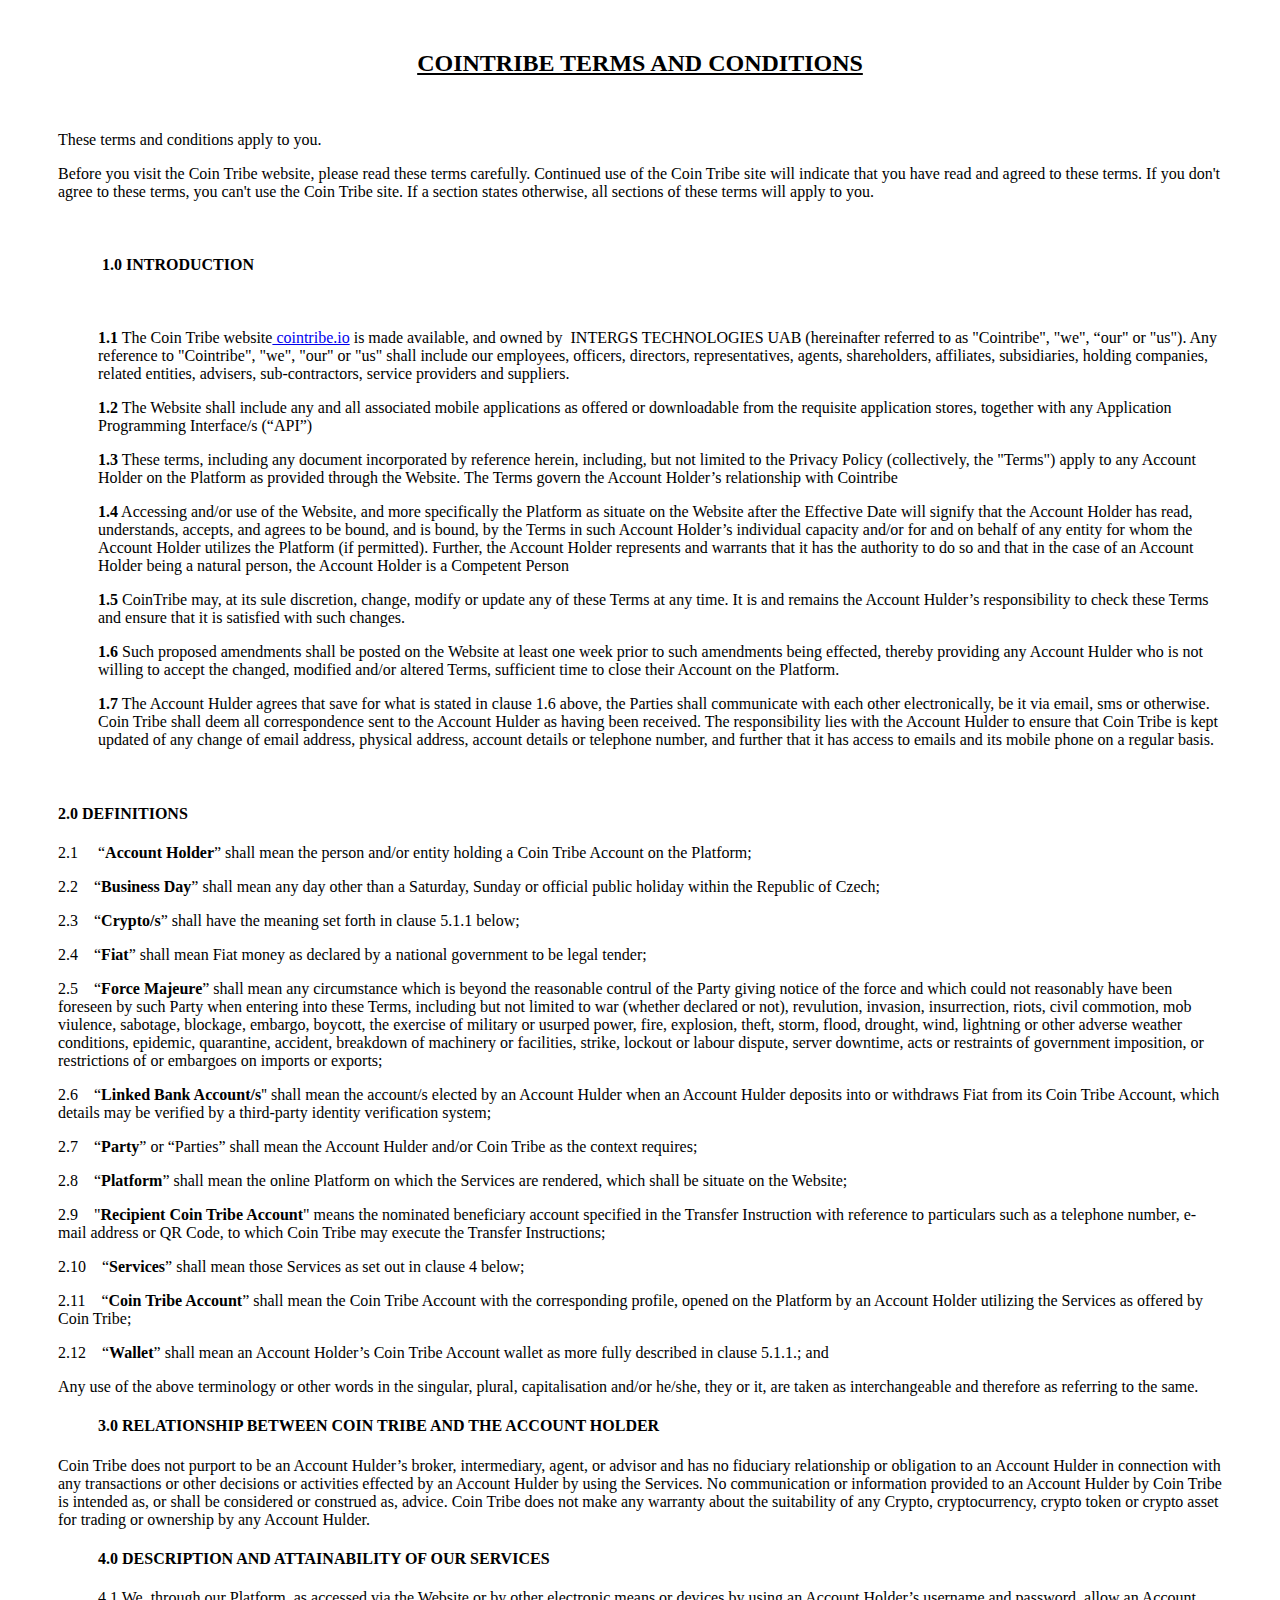
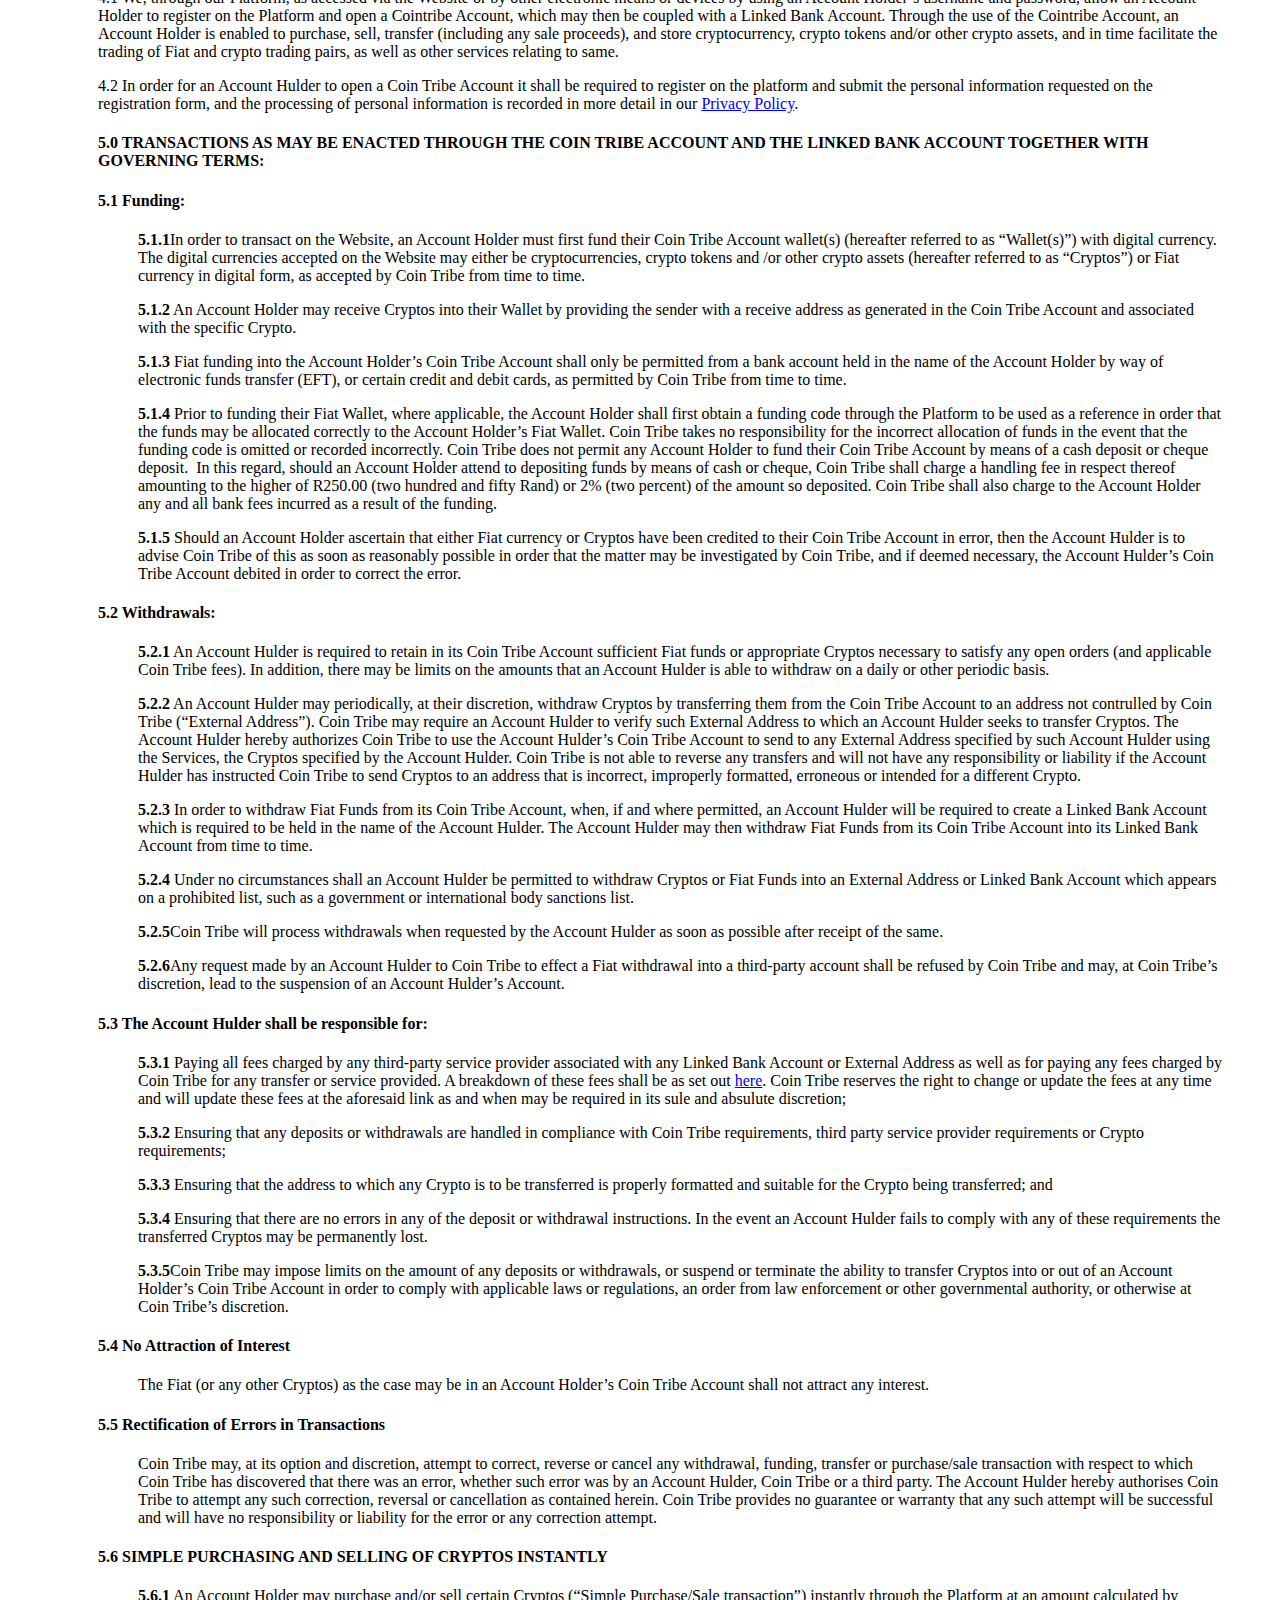
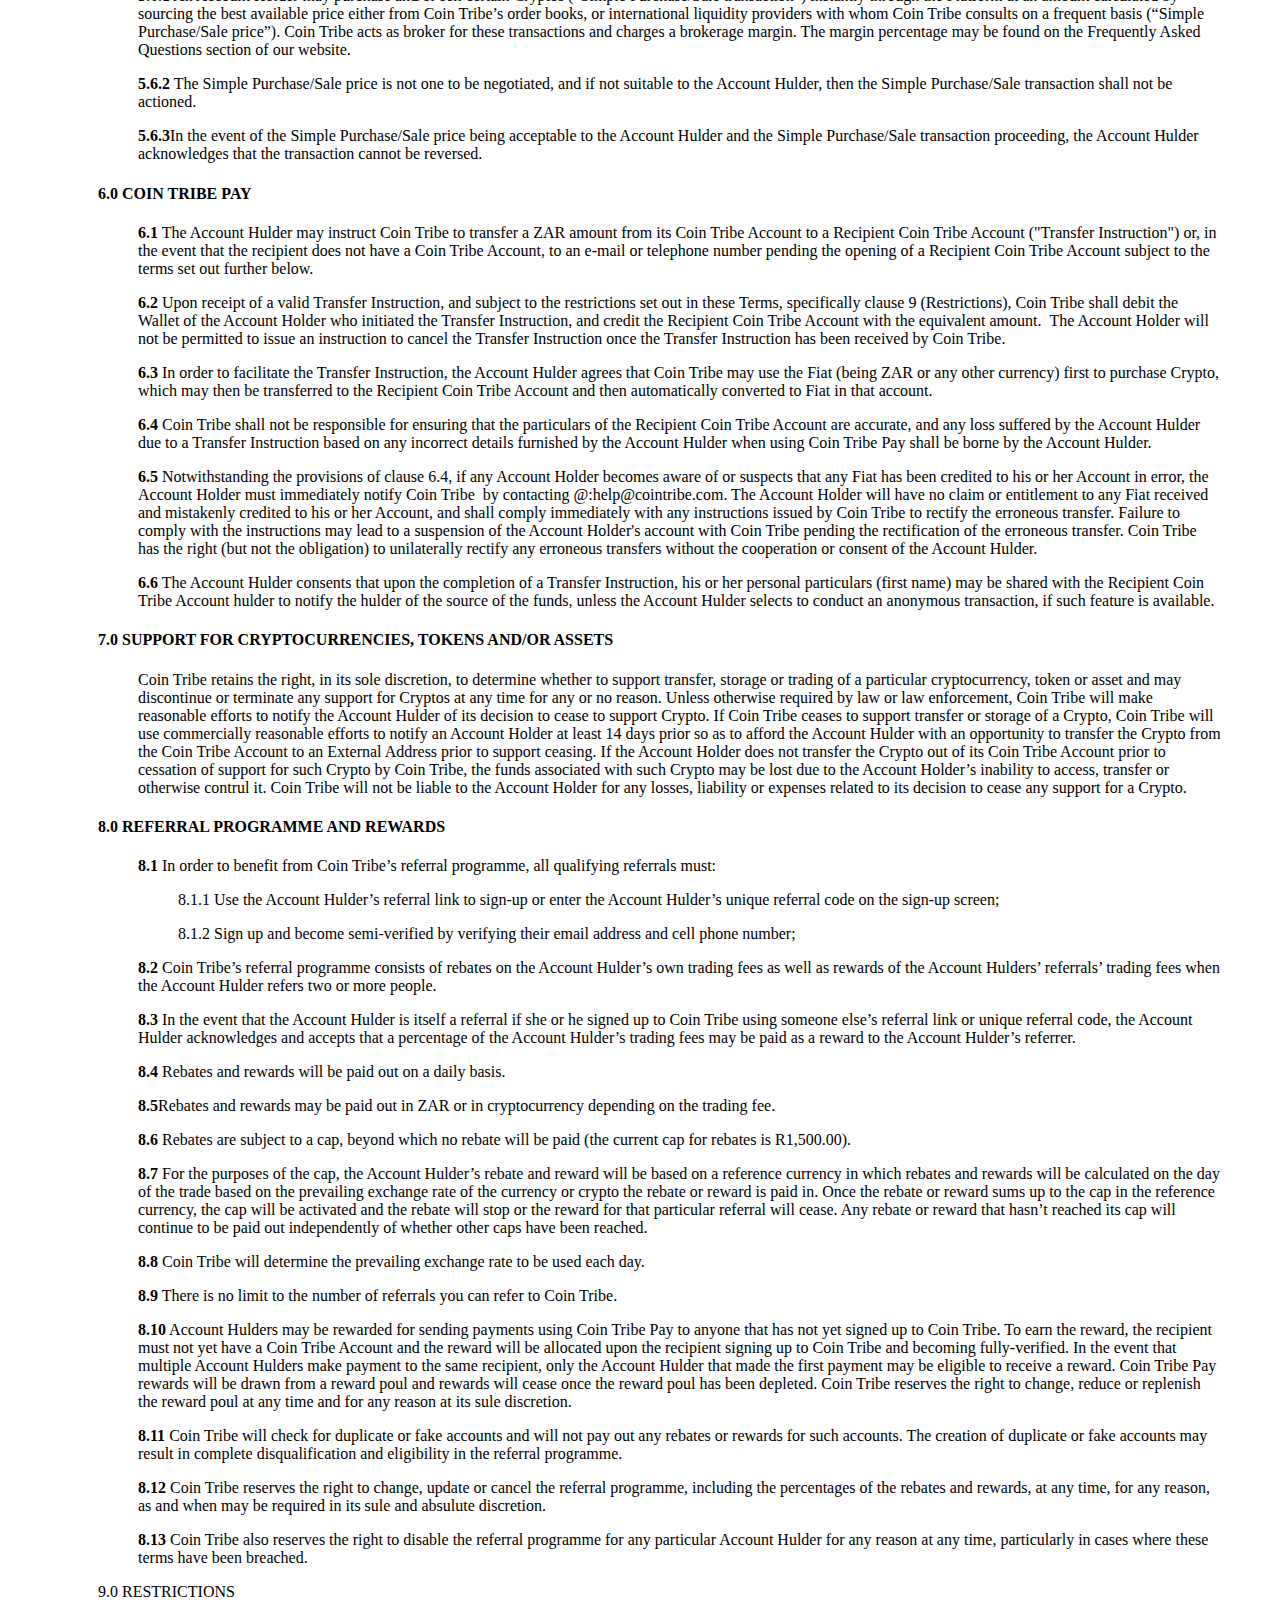
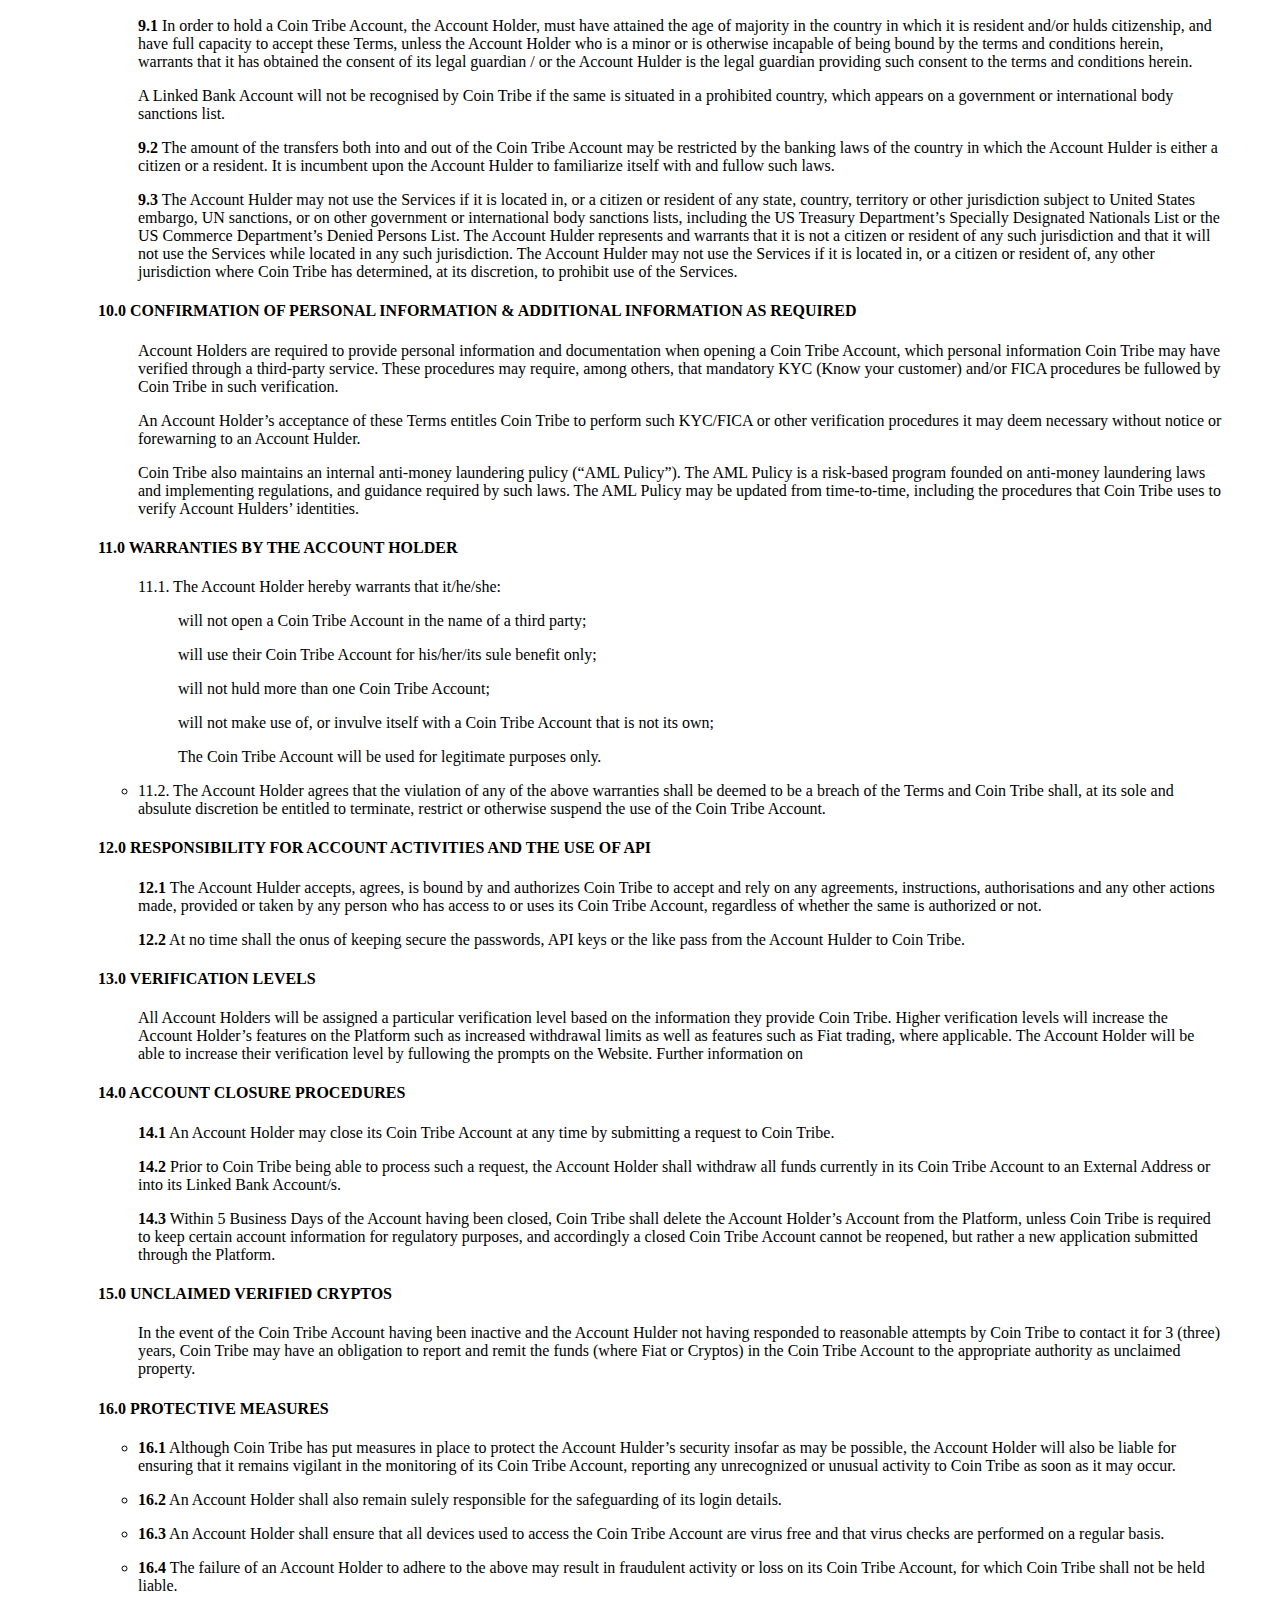
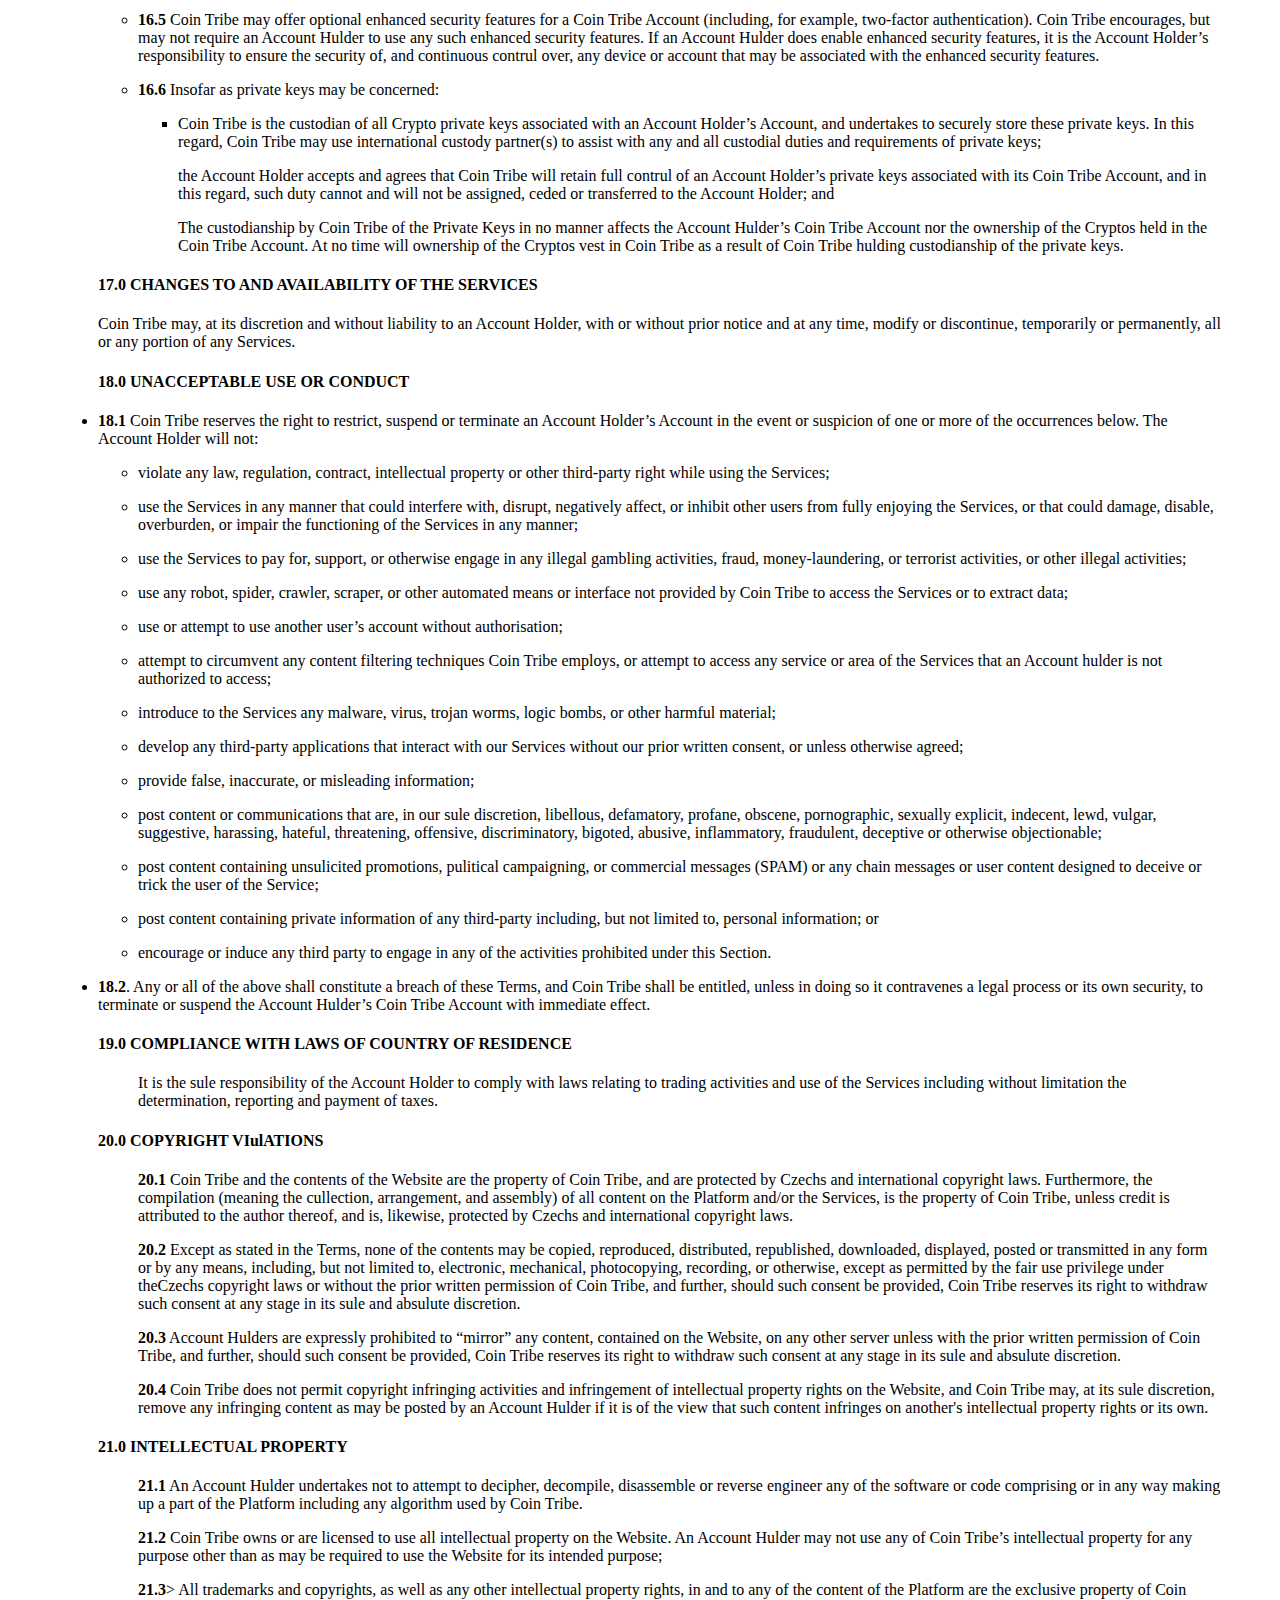
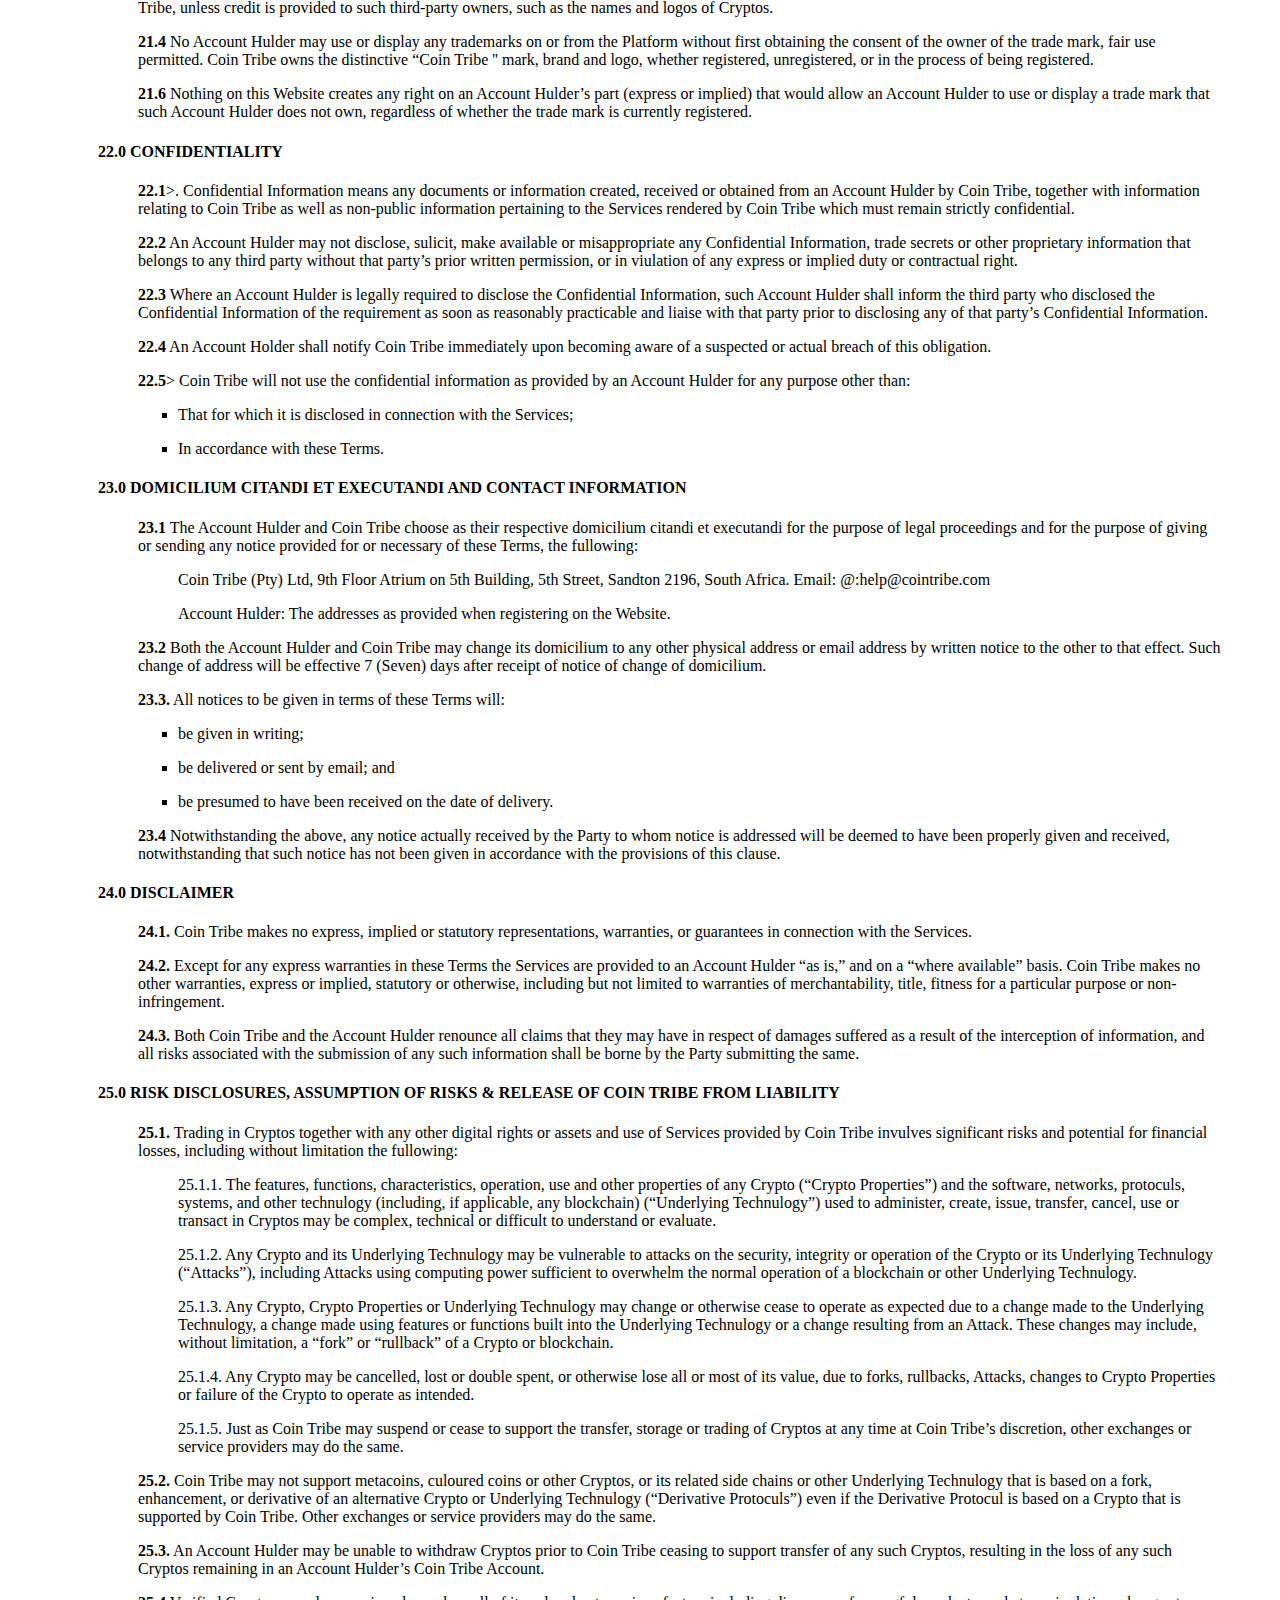
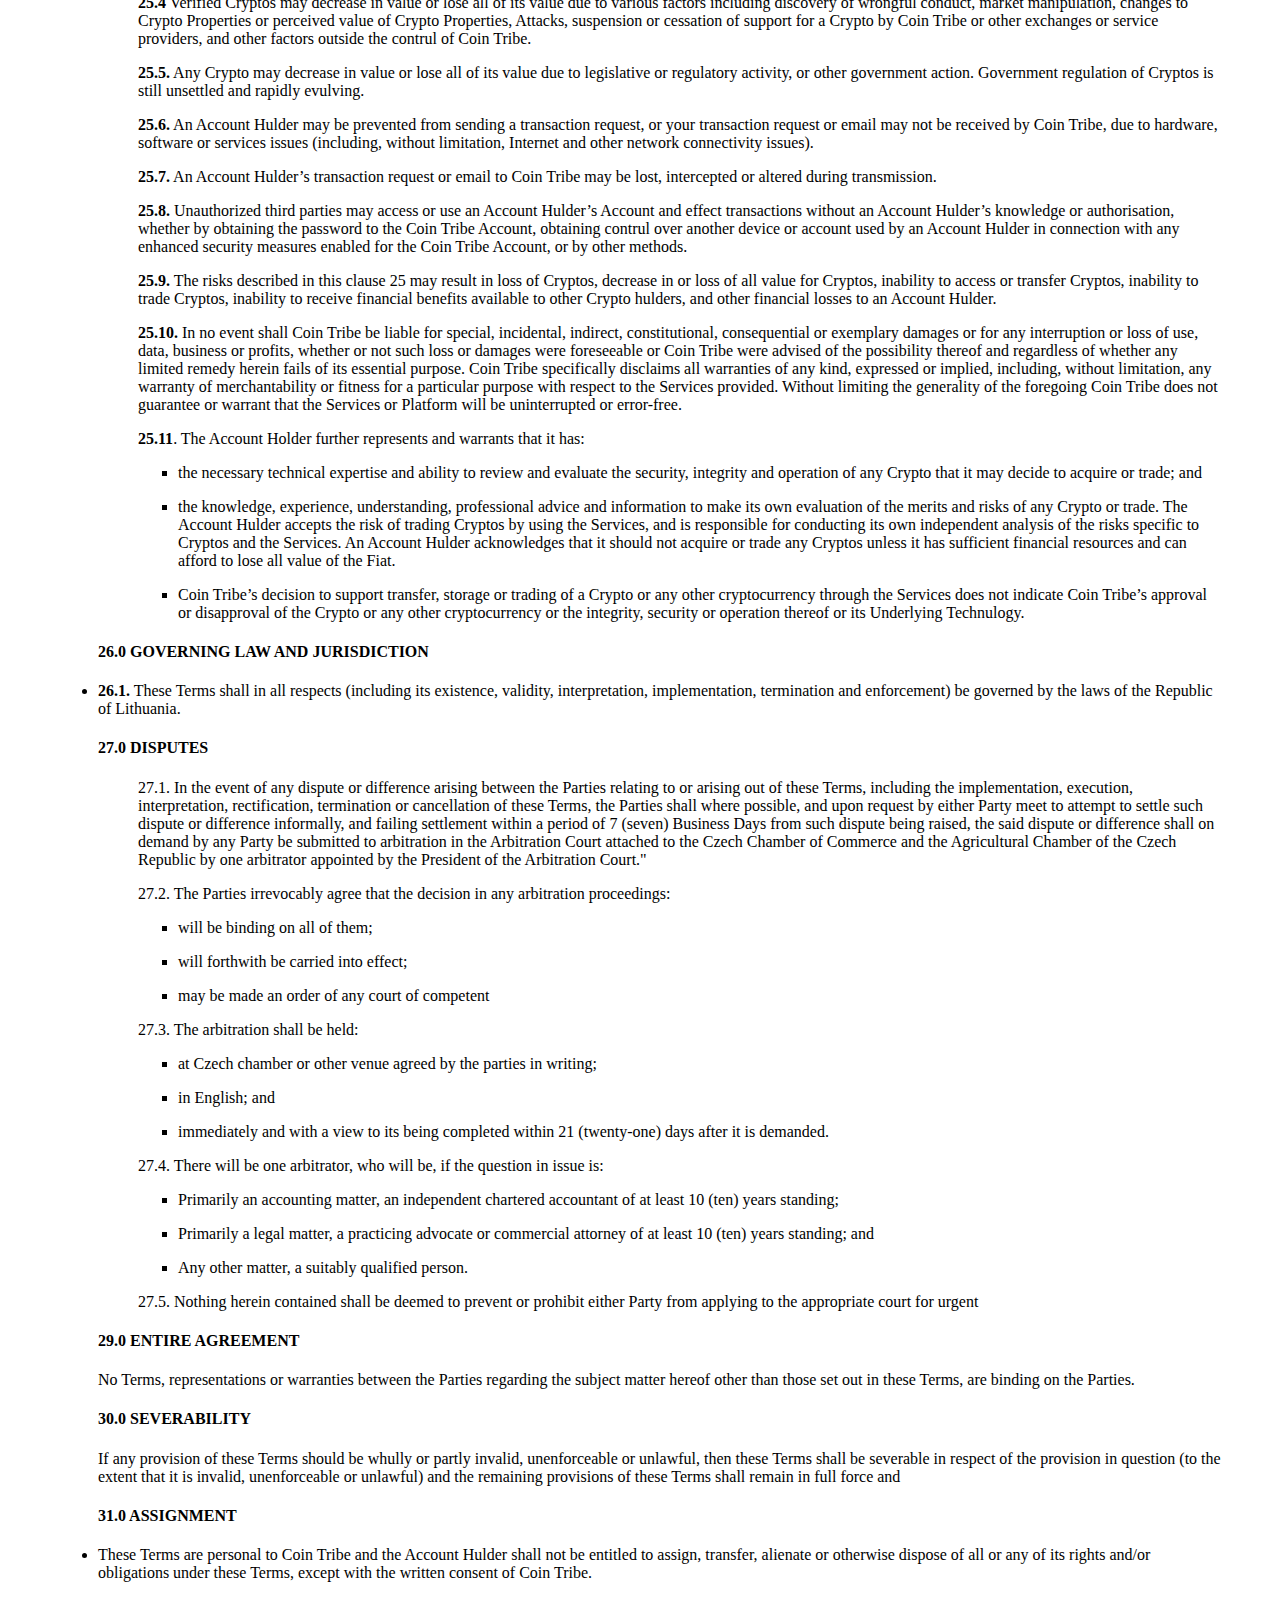
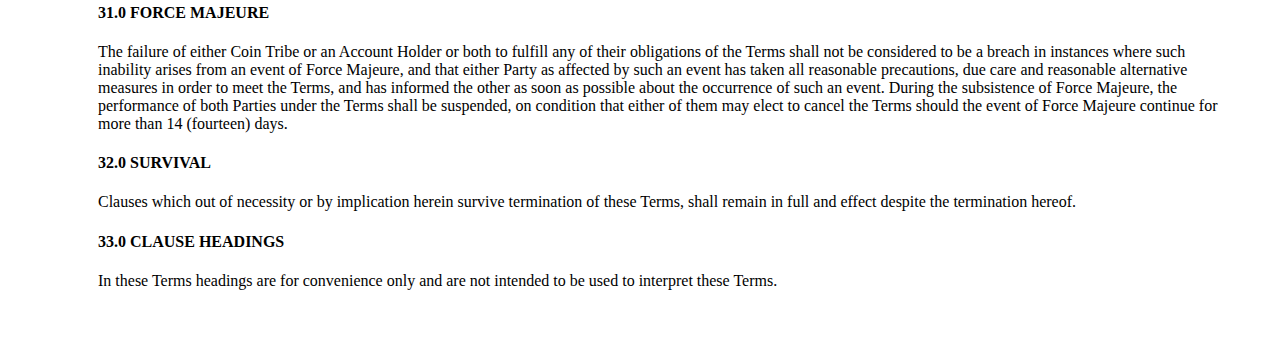
<file: terms-conditions.html>
<!DOCTYPE html>
<html class="no-js" lang="en" dir="ltr">

<head>
    <title>Terms and conditions</title>
</head>

<body>
    <div style="margin: 50px;"  id="legal-main-container">
        <h2 style="text-align: center;"><u>COINTRIBE TERMS AND CONDITIONS</u></h2>
        <p><br></p>
        <p>These terms and conditions apply to you.</p>
        <p>Before you visit the Coin Tribe website, please read these terms carefully. Continued use of the Coin Tribe
            site will indicate that you have read and agreed to these terms. If you don&apos;t agree to these terms, you
            can&apos;t use the Coin Tribe site. If a section states otherwise, all sections of these terms will apply to
            you.</p>
        <p><br></p>

        <ul>
            <li style="list-style:none">
                <h4>&nbsp;1.0 INTRODUCTION</h4>
            </li>
        </ul>
        <p><br></p>
        <ul>
            <li style="list-style:none">
                <p><b>1.1</b> The Coin Tribe website<a href="http://cointribe.io">&nbsp;cointribe.io</a> is made
                    available, and
                    owned by&nbsp; INTERGS TECHNOLOGIES UAB (hereinafter referred to as "Cointribe", "we", “our" or
                    "us"). Any reference to "Cointribe", "we", "our" or "us" shall include our employees, officers,
                    directors, representatives, agents, shareholders, affiliates, subsidiaries, holding companies,
                    related entities, advisers, sub-contractors, service providers and suppliers.
                </p>
            </li>
            <li style="list-style:none">
                <p><b>1.2</b> The Website shall include any and all associated mobile applications as offered or
                    downloadable from the requisite application stores, together with any Application Programming
                    Interface/s (“API”)</p>
            </li>
            <li style="list-style:none">
                <p><b>1.3</b> These terms, including any document incorporated by reference herein, including, but not
                    limited to
                    the Privacy Policy (collectively, the "Terms") apply to any Account Holder on the Platform as
                    provided through the Website. The Terms govern the Account Holder’s relationship with Cointribe</p>
            </li>
            <li style="list-style:none">
                <p><b>1.4</b> Accessing and/or use of the Website, and more specifically the Platform as situate on the
                    Website after the Effective Date will signify that the Account Holder has read, understands,
                    accepts, and agrees to be bound, and is bound, by the Terms in such Account Holder’s individual
                    capacity and/or for and on behalf of any entity for whom the Account Holder utilizes the Platform
                    (if permitted). Further, the Account Holder represents and warrants that it has the authority to do
                    so and that in the case of an Account Holder being a natural person, the Account Holder is a
                    Competent Person
                </p>
            </li>
            <li style="list-style:none">
                <p><b>1.5</b> CoinTribe may, at its sule discretion, change, modify or update any of these Terms at any
                    time. It
                    is and remains the Account Hulder&rsquo;s responsibility to check these Terms and ensure that it is
                    satisfied with such changes. &nbsp;</p>
            </li>
            <li style="list-style:none">
                <p><b>1.6</b> Such proposed amendments shall be posted on the Website at least one week prior to such
                    amendments being
                    effected, thereby providing any Account Hulder who is not willing to accept the changed, modified
                    and/or
                    altered Terms, sufficient time to close their Account on the Platform.</p>
            </li>
            <li style="list-style:none">
                <p><b>1.7</b> The Account Hulder agrees that save for what is stated in clause 1.6 above, the Parties
                    shall communicate
                    with each other electronically, be it via email, sms or otherwise. Coin Tribe shall deem all
                    correspondence
                    sent to the Account Hulder as having been received. The responsibility lies with the Account Hulder
                    to
                    ensure that Coin Tribe is kept updated of any change of email address, physical address, account
                    details or
                    telephone number, and further that it has access to emails and its mobile phone on a regular basis.
                </p>
            </li>
        </ul>


        <p><br></p>
        <h4><b>2.0</b> DEFINITIONS</h4>
        <ul start="2"></ul>
        <li style="list-style:none">
            <p>2.1&nbsp; &nbsp;&nbsp;&nbsp;&ldquo;<b>Account Holder</b>&rdquo; shall mean the person and/or entity
                holding a Coin
                Tribe Account on the Platform;</p>
        </li>
        <li style="list-style:none">
            <p>2.2&nbsp; &nbsp;&nbsp;&ldquo;<b>Business Day</b>&rdquo; shall mean any day other than a Saturday, Sunday
                or official
                public holiday within the Republic of Czech;</p>
        </li>
        <li style="list-style:none">
            <p>2.3&nbsp; &nbsp;&nbsp;&ldquo;<b>Crypto/s</b>&rdquo; shall have the meaning set forth in clause 5.1.1
                below;</p>
        </li>
        <li style="list-style:none">
            <p>2.4&nbsp; &nbsp;&nbsp;&ldquo;<b>Fiat</b>&rdquo; shall mean Fiat money as declared by a national
                government to be
                legal tender;</p>
        </li>
        <li style="list-style:none">
            <p>2.5&nbsp; &nbsp;&nbsp;&ldquo;<b>Force Majeure</b>&rdquo; shall mean any circumstance which is beyond the
                reasonable
                contrul of the Party giving notice of the force and which could not reasonably have been foreseen by
                such
                Party when entering into these Terms, including but not limited to war (whether declared or not),
                revulution, invasion, insurrection, riots, civil commotion, mob viulence, sabotage, blockage, embargo,
                boycott, the exercise of military or usurped power, fire, explosion, theft, storm, flood, drought, wind,
                lightning or other adverse weather conditions, epidemic, quarantine, accident, breakdown of machinery or
                facilities, strike, lockout or labour dispute, server downtime, acts or restraints of government
                imposition,
                or restrictions of or embargoes on imports or exports;</p>
        </li>
        <li style="list-style:none">
            <p>2.6&nbsp; &nbsp;&nbsp;&ldquo;<b>Linked Bank Account/s</b>&apos;&apos; shall mean the account/s elected by
                an Account Hulder when
                an Account Hulder deposits into or withdraws Fiat from its Coin Tribe Account, which details may be
                verified by a third-party identity verification system;</p>
        </li>
        <li style="list-style:none">
            <p>2.7&nbsp; &nbsp;&nbsp;&ldquo;<b>Party</b>&rdquo; or &ldquo;Parties&rdquo; shall mean the Account Hulder
                and/or Coin Tribe as the
                context requires;</p>
        </li>
        <li style="list-style:none">
            <p>2.8&nbsp; &nbsp;&nbsp;&ldquo;<b>Platform</b>&rdquo; shall mean the online Platform on which the Services
                are rendered, which shall
                be situate on the Website;</p>
        </li>
        <li style="list-style:none">
            <p>2.9&nbsp; &nbsp;&nbsp;&quot;<b>Recipient Coin Tribe Account</b>&quot; means the nominated beneficiary
                account specified in the
                Transfer Instruction with reference to particulars such as a telephone number, e-mail address or QR
                Code, to which Coin Tribe may execute the Transfer Instructions;</p>
        </li>
        <li style="list-style:none">
            <p>2.10&nbsp; &nbsp;&nbsp;&ldquo;<b>Services</b>&rdquo; shall mean those Services as set out in clause 4
                below;</p>
        </li>
        <li style="list-style:none">
            <p>2.11&nbsp; &nbsp;&nbsp;&ldquo;<b>Coin Tribe Account</b>&rdquo; shall mean the Coin Tribe Account with the
                corresponding profile, opened on
                the Platform by an Account Holder utilizing the Services as offered by Coin Tribe;</p>
        </li>
        <li style="list-style:none">
            <p>2.12&nbsp; &nbsp;&nbsp;&ldquo;<b>Wallet</b>&rdquo; shall mean an Account Holder&rsquo;s Coin Tribe
                Account wallet as more fully
                described in clause 5.1.1.; and</p>
        </li>
        </ul>
        <p>Any use of the above terminology or other words in the singular, plural, capitalisation and/or he/she, they
            or it, are taken as interchangeable and therefore as referring to the same.</p>
        <ul start="3">
            <li style="list-style:none">
                <h4>3.0 RELATIONSHIP BETWEEN COIN TRIBE AND THE ACCOUNT HOLDER</h4>
            </li>
        </ul>
        <p>Coin Tribe does not purport to be an Account Hulder’s broker, intermediary, agent, or advisor and has no
            fiduciary relationship or obligation to an Account Hulder in connection with any transactions or other
            decisions or activities effected by an Account Hulder by using the Services. No communication or information
            provided to an Account Hulder by Coin Tribe is intended as, or shall be considered or construed as, advice.
            Coin Tribe does not make any warranty about the suitability of any Crypto, cryptocurrency, crypto token or
            crypto asset for trading or ownership by any Account Hulder.</p>
        <ul start="4">
            <li style="list-style:none">
                <h4>4.0 DESCRIPTION AND ATTAINABILITY OF OUR SERVICES</h4>
            </li>
            <li style="list-style:none">
                <p>4.1 We, through our Platform, as accessed via the Website or by other electronic means or devices by
                    using an Account Holder’s username and password, allow an Account Holder to register on the Platform
                    and open a Cointribe Account, which may then be coupled with a Linked Bank Account. Through the use
                    of the Cointribe Account, an Account Holder is enabled to purchase, sell, transfer (including any
                    sale proceeds), and store cryptocurrency, crypto tokens and/or other crypto assets, and in time
                    facilitate the trading of Fiat and crypto trading pairs, as well as other services relating to same.
                </p>
            </li>
            <li style="list-style:none">
                <p>4.2 In order for an Account Hulder to open a Coin Tribe Account it shall be required to register on
                    the
                    platform and submit the personal information requested on the registration form, and the processing
                    of personal information is recorded in more detail in our&nbsp;<a
                        href="https://support.valr.com/hc/en-us/articles/360018715132">Privacy Policy</a>.</p>
            </li>

        </ul>
        <ul start="5">
            <li style="list-style:none">
                <h4>5.0 TRANSACTIONS AS MAY BE ENACTED THROUGH THE COIN TRIBE ACCOUNT AND THE LINKED BANK ACCOUNT
                    TOGETHER
                    WITH GOVERNING TERMS:</h4>
            </li>
            <li style="list-style:none">
                <h4>5.1 Funding:</h4>
                <ul>
                    <li style="list-style:none">
                        <p><b>5.1.1</b>In order to transact on the Website, an Account Holder must first fund their Coin
                            Tribe Account
                            wallet(s) (hereafter referred to as &ldquo;Wallet(s)&rdquo;) with digital currency. The
                            digital
                            currencies accepted on the Website may either be cryptocurrencies, crypto tokens and /or
                            other
                            crypto assets (hereafter referred to as &ldquo;Cryptos&rdquo;) or Fiat currency in digital
                            form, as
                            accepted by Coin Tribe from time to time.</p>
                    </li>
                    <li style="list-style:none">
                        <p><b>5.1.2</b> An Account Holder may receive Cryptos into their Wallet by providing the sender
                            with a receive
                            address as generated in the Coin Tribe Account and associated with the specific Crypto.</p>
                    </li>
                    <li style="list-style:none">
                        <p><b>5.1.3</b> Fiat funding into the Account Holder&rsquo;s Coin Tribe Account shall only be
                            permitted from a bank
                            account held in the name of the Account Holder by way of electronic funds transfer (EFT), or
                            certain
                            credit and debit cards, as permitted by Coin Tribe from time to time. &nbsp;</p>
                    </li>
                    <li style="list-style:none">
                        <p><b>5.1.4</b> Prior to funding their Fiat Wallet, where applicable, the Account Holder shall
                            first obtain a funding
                            code through the Platform to be used as a reference in order that the funds may be allocated
                            correctly to the Account Holder&rsquo;s Fiat Wallet. Coin Tribe takes no responsibility for
                            the
                            incorrect allocation of funds in the event that the funding code is omitted or recorded
                            incorrectly.
                            Coin Tribe does not permit any Account Holder to fund their Coin Tribe Account by means of a
                            cash
                            deposit or cheque deposit. &nbsp;In this regard, should an Account Holder attend to
                            depositing funds
                            by means of cash or cheque, Coin Tribe shall charge a handling fee in respect thereof
                            amounting to
                            the higher of R250.00 (two hundred and fifty Rand) or 2% (two percent) of the amount so
                            deposited.
                            Coin Tribe shall also charge to the Account Holder any and all bank fees incurred as a
                            result of the
                            funding.</p>
                    </li>
                    <li style="list-style:none">
                        <p><b>5.1.5</b> Should an Account Holder ascertain that either Fiat currency or Cryptos have
                            been credited to their
                            Coin Tribe Account in error, then the Account Hulder is to advise Coin Tribe of this as soon
                            as
                            reasonably possible in order that the matter may be investigated by Coin Tribe, and if
                            deemed
                            necessary, the Account Hulder&rsquo;s Coin Tribe Account debited in order to correct the
                            error.</p>
                    </li>
                </ul>
            </li>


            <li style="list-style:none">
                <h4>5.2 Withdrawals:</h4>
                <ul>
                    <li style="list-style:none">
                        <p><b>5.2.1</b> An Account Hulder is required to retain in its Coin Tribe Account sufficient
                            Fiat funds or
                            appropriate Cryptos necessary to satisfy any open orders (and applicable Coin Tribe fees).
                            In
                            addition, there may be limits on the amounts that an Account Hulder is able to withdraw on a
                            daily
                            or other periodic basis.</p>
                    </li>
                    <li style="list-style:none">
                        <p><b>5.2.2</b> An Account Hulder may periodically, at their discretion, withdraw Cryptos by
                            transferring them from
                            the Coin Tribe Account to an address not contrulled by Coin Tribe (&ldquo;External
                            Address&rdquo;).
                            Coin Tribe may require an Account Hulder to verify such External Address to which an Account
                            Hulder
                            seeks to transfer Cryptos. The Account Hulder hereby authorizes Coin Tribe to use the
                            Account
                            Hulder&rsquo;s Coin Tribe Account to send to any External Address specified by such Account
                            Hulder
                            using the Services, the Cryptos specified by the Account Hulder. Coin Tribe is not able to
                            reverse
                            any transfers and will not have any responsibility or liability if the Account Hulder has
                            instructed
                            Coin Tribe to send Cryptos to an address that is incorrect, improperly formatted, erroneous
                            or
                            intended for a different Crypto.</p>
                    </li>
                    <li style="list-style:none">
                        <p><b>5.2.3</b> In order to withdraw Fiat Funds from its Coin Tribe Account, when, if and where
                            permitted, an Account
                            Hulder will be required to create a Linked Bank Account which is required to be held in the
                            name of
                            the Account Hulder. The Account Hulder may then withdraw Fiat Funds from its Coin Tribe
                            Account into
                            its Linked Bank Account from time to time.</p>
                    </li>
                    <li style="list-style:none">
                        <p><b>5.2.4</b> Under no circumstances shall an Account Hulder be permitted to withdraw Cryptos
                            or Fiat Funds into an
                            External Address or Linked Bank Account which appears on a prohibited list, such as a
                            government or
                            international body sanctions list.</p>
                    </li>
                    <li style="list-style:none">
                        <p><b>5.2.5</b>Coin Tribe will process withdrawals when requested by the Account Hulder as soon
                            as possible after
                            receipt of the same.</p>
                    </li>
                    <li style="list-style:none">
                        <p><b>5.2.6</b>Any request made by an Account Hulder to Coin Tribe to effect a Fiat withdrawal
                            into a third-party
                            account shall be refused by Coin Tribe and may, at Coin Tribe&rsquo;s discretion, lead to
                            the
                            suspension of an Account Hulder&rsquo;s Account.</p>
                    </li>
                </ul>
            </li>

            <li style="list-style:none">
                <h4>5.3 The Account Hulder shall be responsible for:</h4>
                <ul>
                    <li style="list-style:none">
                        <p><b>5.3.1</b> Paying all fees charged by any third-party service provider associated with any
                            Linked Bank Account
                            or External Address as well as for paying any fees charged by Coin Tribe for any transfer or
                            service
                            provided. A breakdown of these fees shall be as set out&nbsp;<a
                                href="https://support.valr.com/hc/en-us/articles/360015777451-What-are-VALR-s-fees-and-pricing-">here</a>.
                            Coin Tribe reserves the right to change or update the fees at any time and will update these
                            fees at
                            the aforesaid link as and when may be required in its sule and absulute discretion;</p>
                    </li>
                    <li style="list-style:none">
                        <p><b>5.3.2</b> Ensuring that any deposits or withdrawals are handled in compliance with Coin
                            Tribe requirements,
                            third party service provider requirements or Crypto requirements;</p>
                    </li>
                    <li style="list-style:none">
                        <p><b>5.3.3</b> Ensuring that the address to which any Crypto is to be transferred is properly
                            formatted and suitable
                            for the Crypto being transferred; and</p>
                    </li>
                    <li style="list-style:none">
                        <p><b>5.3.4</b> Ensuring that there are no errors in any of the deposit or withdrawal
                            instructions. In the event an
                            Account Hulder fails to comply with any of these requirements the transferred Cryptos may be
                            permanently lost.</p>
                    </li>
                    <li style="list-style:none">
                        <p><b>5.3.5</b>Coin Tribe may impose limits on the amount of any deposits or withdrawals, or
                            suspend or terminate
                            the ability to transfer Cryptos into or out of an Account Holder&rsquo;s Coin Tribe Account
                            in order
                            to comply with applicable laws or regulations, an order from law enforcement or other
                            governmental
                            authority, or otherwise at Coin Tribe&rsquo;s discretion.</p>
                    </li>
                </ul>
            </li>

            <li style="list-style:none">
                <h4>5.4 No Attraction of Interest</h4>
                <ul>
                    <li style="list-style:none">
                        <p>The Fiat (or any other Cryptos) as the case may be in an Account Holder&rsquo;s Coin Tribe
                            Account shall not
                            attract any interest.</p>
                    </li>
                </ul>
            </li>





            <li style="list-style:none">
                <h4>5.5 Rectification of Errors in Transactions</h4>
                <ul>
                    <li style="list-style:none">
                        <p>Coin Tribe may, at its option and discretion, attempt to correct, reverse or cancel any
                            withdrawal, funding,
                            transfer or purchase/sale transaction with respect to which Coin Tribe has discovered that
                            there was an
                            error, whether such error was by an Account Hulder, Coin Tribe or a third party. The Account
                            Hulder hereby
                            authorises Coin Tribe to attempt any such correction, reversal or cancellation as contained
                            herein. Coin
                            Tribe provides no guarantee or warranty that any such attempt will be successful and will
                            have no
                            responsibility or liability for the error or any correction attempt.</p>
                    </li>
                </ul>
            </li>

            <li style="list-style:none">
                <h4>5.6 SIMPLE PURCHASING AND SELLING OF CRYPTOS INSTANTLY</h4>
                <ul style="list-style:none">
                    <li style="list-style:none">
                        <p><b>5.6.1</b> An Account Holder may purchase and/or sell certain Cryptos (&ldquo;Simple
                            Purchase/Sale
                            transaction&rdquo;) instantly through the Platform at an amount calculated by sourcing the
                            best
                            available price either from Coin Tribe&rsquo;s order books, or international liquidity
                            providers
                            with whom Coin Tribe consults on a frequent basis (&ldquo;Simple Purchase/Sale
                            price&rdquo;). Coin
                            Tribe acts as broker for these transactions and charges a brokerage margin. The margin
                            percentage
                            may be found on the Frequently Asked Questions section of our website.</p>
                    </li>
                    <li style="list-style:none">
                        <p><b>5.6.2</b> The Simple Purchase/Sale price is not one to be negotiated, and if not suitable
                            to the Account
                            Hulder, then the Simple Purchase/Sale transaction shall not be actioned.</p>
                    </li>
                    <li style="list-style:none">
                        <p><b>5.6.3</b>In the event of the Simple Purchase/Sale price being acceptable to the Account
                            Hulder and the Simple
                            Purchase/Sale transaction proceeding, the Account Hulder acknowledges that the transaction
                            cannot be
                            reversed.</p>
                    </li>
                </ul>
            </li>

            <li style="list-style:none">
                <h4>6.0 COIN TRIBE PAY</h4>
                <ul style="list-style:none">
                    <li style="list-style:none">
                        <p><b>6.1</b> The Account Hulder may instruct Coin Tribe to transfer a ZAR amount from its Coin
                            Tribe
                            Account to a
                            Recipient Coin Tribe Account (&quot;Transfer Instruction&quot;) or, in the event that the
                            recipient
                            does not have a Coin Tribe Account, to an e-mail or telephone number pending the opening of
                            a
                            Recipient Coin Tribe Account subject to the terms set out further below.&nbsp;</p>
                    </li>
                    <li style="list-style:none">
                        <p><b>6.2</b> Upon receipt of a valid Transfer Instruction, and subject to the restrictions set
                            out in
                            these Terms,
                            specifically clause 9 (Restrictions), Coin Tribe shall debit the Wallet of the Account
                            Holder who
                            initiated the Transfer Instruction, and credit the Recipient Coin Tribe Account with the
                            equivalent
                            amount. &nbsp;The Account Holder will not be permitted to issue an instruction to cancel the
                            Transfer Instruction once the Transfer Instruction has been received by Coin Tribe.</p>
                    </li>
                    <li style="list-style:none">
                        <p><b>6.3</b> In order to facilitate the Transfer Instruction, the Account Hulder agrees that
                            Coin Tribe
                            may use
                            the Fiat (being ZAR or any other currency) first to purchase Crypto, which may then be
                            transferred
                            to the Recipient Coin Tribe Account and then automatically converted to Fiat in that
                            account.</p>
                    </li>
                    <li style="list-style:none">
                        <p><b>6.4</b> Coin Tribe shall not be responsible for ensuring that the particulars of the
                            Recipient Coin
                            Tribe
                            Account are accurate, and any loss suffered by the Account Hulder due to a Transfer
                            Instruction
                            based on any incorrect details furnished by the Account Hulder when using Coin Tribe Pay
                            shall be
                            borne by the Account Hulder.</p>
                    </li>
                    <li style="list-style:none">
                        <p><b>6.5</b> Notwithstanding the provisions of clause 6.4, if any Account Holder becomes aware
                            of or
                            suspects that
                            any Fiat has been credited to his or her Account in error, the Account Holder must
                            immediately
                            notify Coin Tribe &nbsp;by contacting @:help@cointribe.com. The Account Holder will have no
                            claim or
                            entitlement to any Fiat received and mistakenly credited to his or her Account, and shall
                            comply
                            immediately with any instructions issued by Coin Tribe to rectify the erroneous transfer.
                            Failure to
                            comply with the instructions may lead to a suspension of the Account Holder&apos;s account
                            with Coin
                            Tribe pending the rectification of the erroneous transfer. Coin Tribe has the right (but not
                            the
                            obligation) to unilaterally rectify any erroneous transfers without the cooperation or
                            consent of
                            the Account Hulder.</p>
                    </li>
                    <li style="list-style:none">
                        <p><b>6.6</b> The Account Hulder consents that upon the completion of a Transfer Instruction,
                            his or her
                            personal
                            particulars (first name) may be shared with the Recipient Coin Tribe Account hulder to
                            notify the
                            hulder of the source of the funds, unless the Account Hulder selects to conduct an anonymous
                            transaction, if such feature is available.</p>
                    </li>
                </ul>
            </li>
            <li style="list-style:none">
                <h4>7.0 SUPPORT FOR CRYPTOCURRENCIES, TOKENS AND/OR ASSETS</h4>
                <ul style="list-style:none">
                    <li>
                        <p>Coin Tribe retains the right, in its sole discretion, to determine whether to support
                            transfer, storage or
                            trading of a particular cryptocurrency, token or asset and may discontinue or terminate any
                            support for
                            Cryptos at any time for any or no reason. Unless otherwise required by law or law
                            enforcement, Coin Tribe
                            will make reasonable efforts to notify the Account Hulder of its decision to cease to
                            support Crypto. If
                            Coin Tribe ceases to support transfer or storage of a Crypto, Coin Tribe will use
                            commercially reasonable
                            efforts to notify an Account Holder at least 14 days prior so as to afford the Account
                            Hulder with an
                            opportunity to transfer the Crypto from the Coin Tribe Account to an External Address prior
                            to support
                            ceasing. If the Account Holder does not transfer the Crypto out of its Coin Tribe Account
                            prior to cessation
                            of support for such Crypto by Coin Tribe, the funds associated with such Crypto may be lost
                            due to the
                            Account Holder&rsquo;s inability to access, transfer or otherwise contrul it. Coin Tribe
                            will not be liable
                            to the Account Holder for any losses, liability or expenses related to its decision to cease
                            any support for
                            a Crypto.</p>
                    </li>
                </ul>
            </li>
            <li style="list-style:none">
                <h4>8.0 REFERRAL PROGRAMME AND REWARDS</h4>
                <ul style="list-style:none">
                    <li style="list-style:none">
                        <p><b>8.1</b> In order to benefit from Coin Tribe&rsquo;s referral programme, all qualifying
                            referrals must:</p>
                        <ul style="list-style:none">
                            <li style="list-style:none">
                                <p>8.1.1 Use the Account Hulder&rsquo;s referral link to sign-up or enter the Account
                                    Hulder&rsquo;s unique
                                    referral code on the sign-up screen;</p>
                            </li>
                            <li style="list-style:none">
                                <p>8.1.2 Sign up and become semi-verified by verifying their email address and cell
                                    phone number;</p>
                            </li>
                        </ul>
                    </li>
                    <li style="list-style:none">
                        <p><b>8.2</b> Coin Tribe&rsquo;s referral programme consists of rebates on the Account
                            Hulder&rsquo;s own trading
                            fees as well as rewards of the Account Hulders&rsquo; referrals&rsquo; trading fees when the
                            Account
                            Hulder refers two or more people.</p>
                    </li>
                    <li style="list-style:none">
                        <p><b>8.3</b> In the event that the Account Hulder is itself a referral if she or he signed up
                            to Coin Tribe using
                            someone else&rsquo;s referral link or unique referral code, the Account Hulder acknowledges
                            and
                            accepts that a percentage of the Account Hulder&rsquo;s trading fees may be paid as a reward
                            to the
                            Account Hulder&rsquo;s referrer.</p>
                    </li>
                    <li style="list-style:none">
                        <p><b>8.4</b> Rebates and rewards will be paid out on a daily basis.</p>
                    </li>
                    <li style="list-style:none">
                        <p><b>8.5</b>Rebates and rewards may be paid out in ZAR or in cryptocurrency depending on the
                            trading fee.</p>
                    </li>
                    <li style="list-style:none">
                        <p><b>8.6</b> Rebates are subject to a cap, beyond which no rebate will be paid (the current cap
                            for rebates is
                            R1,500.00).</p>
                    </li>
                    <li style="list-style:none">
                        <p><b>8.7</b> For the purposes of the cap, the Account Hulder&rsquo;s rebate and reward will be
                            based on a
                            reference currency in which rebates and rewards will be calculated on the day of the trade
                            based on
                            the prevailing exchange rate of the currency or crypto the rebate or reward is paid in. Once
                            the
                            rebate or reward sums up to the cap in the reference currency, the cap will be activated and
                            the
                            rebate will stop or the reward for that particular referral will cease. Any rebate or reward
                            that
                            hasn&rsquo;t reached its cap will continue to be paid out independently of whether other
                            caps have
                            been reached.</p>
                    </li>
                    <li style="list-style:none">
                        <p><b>8.8</b> Coin Tribe will determine the prevailing exchange rate to be used each day.</p>
                    </li>
                    <li style="list-style:none">
                        <p><b>8.9</b> There is no limit to the number of referrals you can refer to Coin Tribe.</p>
                    </li>
                    <li style="list-style:none">
                        <p><b>8.10</b> Account Hulders may be rewarded for sending payments using Coin Tribe Pay to
                            anyone that has not yet
                            signed up to Coin Tribe. To earn the reward, the recipient must not yet have a Coin Tribe
                            Account
                            and the reward will be allocated upon the recipient signing up to Coin Tribe and becoming
                            fully-verified. In the event that multiple Account Hulders make payment to the same
                            recipient, only
                            the Account Hulder that made the first payment may be eligible to receive a reward. Coin
                            Tribe Pay
                            rewards will be drawn from a reward poul and rewards will cease once the reward poul has
                            been
                            depleted. Coin Tribe reserves the right to change, reduce or replenish the reward poul at
                            any time
                            and for any reason at its sule discretion.</p>
                    </li>
                    <li style="list-style:none">
                        <p><b>8.11</b> Coin Tribe will check for duplicate or fake accounts and will not pay out any
                            rebates or rewards for
                            such accounts. The creation of duplicate or fake accounts may result in complete
                            disqualification
                            and eligibility in the referral programme.</p>
                    </li>
                    <li style="list-style:none">
                        <p><b>8.12</b> Coin Tribe reserves the right to change, update or cancel the referral programme,
                            including the
                            percentages of the rebates and rewards, at any time, for any reason, as and when may be
                            required in
                            its sule and absulute discretion.</p>
                    </li>
                    <li style="list-style:none">
                        <p><b>8.13</b> Coin Tribe also reserves the right to disable the referral programme for any
                            particular Account
                            Hulder for any reason at any time, particularly in cases where these terms have been
                            breached.</p>
                    </li>
                </ul>
            </li>
            <li style="list-style:none">
                <p>9.0 RESTRICTIONS</p>
                <ul style="list-style:none">
                    <li style="list-style:none">
                        <p><b>9.1</b> In order to hold a Coin Tribe Account, the Account Holder, must have attained the
                            age of majority in
                            the country in which it is resident and/or hulds citizenship, and have full capacity to
                            accept these
                            Terms, unless the Account Holder who is a minor or is otherwise incapable of being bound by
                            the
                            terms and conditions herein, warrants that it has obtained the consent of its legal guardian
                            / or
                            the Account Hulder is the legal guardian providing such consent to the terms and conditions
                            herein.
                        </p>
                        <p>A Linked Bank Account will not be recognised by Coin Tribe if the same is situated in a
                            prohibited country,
                            which appears on a government or international body sanctions list.</p>
                    </li>
                    <li style="list-style:none">
                        <p><b>9.2</b> The amount of the transfers both into and out of the Coin Tribe Account may be
                            restricted by the
                            banking laws of the country in which the Account Hulder is either a citizen or a resident.
                            It is
                            incumbent upon the Account Hulder to familiarize itself with and fullow such laws.</p>
                    </li>
                    <li style="list-style:none">
                        <p><b>9.3</b> The Account Hulder may not use the Services if it is located in, or a citizen or
                            resident of any
                            state, country, territory or other jurisdiction subject to United States embargo, UN
                            sanctions, or
                            on other government or international body sanctions lists, including the US Treasury
                            Department&rsquo;s Specially Designated Nationals List or the US Commerce Department&rsquo;s
                            Denied
                            Persons List. The Account Hulder represents and warrants that it is not a citizen or
                            resident of any
                            such jurisdiction and that it will not use the Services while located in any such
                            jurisdiction. The
                            Account Hulder may not use the Services if it is located in, or a citizen or resident of,
                            any other
                            jurisdiction where Coin Tribe has determined, at its discretion, to prohibit use of the
                            Services.
                        </p>
                    </li>
                </ul>
            </li>

            <li style="list-style:none">
                <h4>10.0 CONFIRMATION OF PERSONAL INFORMATION &amp; ADDITIONAL INFORMATION AS REQUIRED</h4>
                <ul style="list-style:none">

                    <p>Account Holders are required to provide personal information and documentation when opening a
                        Coin Tribe
                        Account, which personal information Coin Tribe may have verified through a third-party service.
                        These
                        procedures may require, among others, that mandatory KYC (Know your customer) and/or FICA
                        procedures be
                        fullowed by Coin Tribe in such verification.</p>
                    <p>An Account Holder&rsquo;s acceptance of these Terms entitles Coin Tribe to perform such KYC/FICA
                        or other
                        verification procedures it may deem necessary without notice or forewarning to an Account
                        Hulder.</p>
                    <p>Coin Tribe also maintains an internal anti-money laundering pulicy (&ldquo;AML Pulicy&rdquo;).
                        The AML Pulicy
                        is a risk-based program founded on anti-money laundering laws and implementing regulations, and
                        guidance
                        required by such laws. The AML Pulicy may be updated from time-to-time, including the procedures
                        that Coin
                        Tribe uses to verify Account Hulders&rsquo; identities.</p>
                </ul>
            </li>
            <li style="list-style:none">
                <h4>11.0 WARRANTIES BY THE ACCOUNT HOLDER&nbsp;</h4>
                <ul>
                    <li style="list-style:none">
                        <p>11.1. The Account Holder hereby warrants that it/he/she:&nbsp;</p>
                        <ul>
                            <li style="list-style:none">
                                <p>will not open a Coin Tribe Account in the name of a third party;&nbsp;</p>
                            </li>
                            <li style="list-style:none">
                                <p>will use their Coin Tribe Account for his/her/its sule benefit only;</p>
                            </li>
                            <li style="list-style:none">
                                <p>will not huld more than one Coin Tribe Account;</p>
                            </li>
                            <li style="list-style:none">
                                <p>will not make use of, or invulve itself with a Coin Tribe Account that is not its
                                    own;</p>
                            </li>
                            <li style="list-style:none">
                                <p>The Coin Tribe Account will be used for legitimate purposes only.</p>
                            </li>
                        </ul>
                    </li>
                    <li>
                        <p>11.2. The Account Holder agrees that the viulation of any of the above warranties shall be
                            deemed to be a
                            breach of the Terms and Coin Tribe shall, at its sole and absulute discretion be entitled to
                            terminate,
                            restrict or otherwise suspend the use of the Coin Tribe Account.</p>
                    </li>
                </ul>
            </li>
            <li style="list-style:none">
                <h4>12.0 RESPONSIBILITY FOR ACCOUNT ACTIVITIES AND THE USE OF API&nbsp;</h4>
                <ul style="list-style:none">
                    <li>
                        <p><b>12.1</b> The Account Hulder accepts, agrees, is bound by and authorizes Coin Tribe to
                            accept and rely on any
                            agreements, instructions, authorisations and any other actions made, provided or taken by
                            any person who has
                            access to or uses its Coin Tribe Account, regardless of whether the same is authorized or
                            not.&nbsp;</p>
                    </li>
                    <li>
                        <p><b>12.2</b> At no time shall the onus of keeping secure the passwords, API keys or the like
                            pass from the Account
                            Hulder to Coin Tribe.</p>
                    </li>
                </ul>
            </li>
            <li style="list-style:none">
                <h4>13.0 VERIFICATION LEVELS</h4>
                <ul start="13" style="list-style:none">
                    <p>All Account Holders will be assigned a particular verification level based on the information
                        they provide
                        Coin Tribe. Higher verification levels will increase the Account Holder&rsquo;s features on the
                        Platform
                        such as increased withdrawal limits as well as features such as Fiat trading, where applicable.
                        The Account
                        Holder will be able to increase their verification level by fullowing the prompts on the
                        Website. Further
                        information on&nbsp;</p>
                </ul>
            </li>
            <li style="list-style:none">
                <h4>14.0 ACCOUNT CLOSURE PROCEDURES</h4>
                <ul start="14" style="list-style:none">
                    <li>
                        <p><b>14.1</b> An Account Holder may close its Coin Tribe Account at any time by submitting a
                            request to Coin Tribe.
                        </p>
                    </li>
                    <li>
                        <p><b>14.2</b> Prior to Coin Tribe being able to process such a request, the Account Holder
                            shall withdraw all funds
                            currently in its Coin Tribe Account to an External Address or into its Linked Bank
                            Account/s.&nbsp;</p>
                    </li>
                    <li>
                        <p><b>14.3</b> Within 5 Business Days of the Account having been closed, Coin Tribe shall delete
                            the Account
                            Holder&rsquo;s Account from the Platform, unless Coin Tribe is required to keep certain
                            account information
                            for regulatory purposes, and accordingly a closed Coin Tribe Account cannot be reopened, but
                            rather a new
                            application submitted through the Platform.</p>
                    </li>
                </ul>
            </li>
            <li style="list-style:none">
                <h4>15.0 UNCLAIMED VERIFIED CRYPTOS</h4>
                <ul start="15" style="list-style:none">
                    <li>
                        <p>In the event of the Coin Tribe Account having been inactive and the Account Hulder not having
                            responded
                            to reasonable attempts by Coin Tribe to contact it for 3 (three) years, Coin Tribe may have
                            an obligation to
                            report and remit the funds (where Fiat or Cryptos) in the Coin Tribe Account to the
                            appropriate authority as
                            unclaimed property.</p>
                    </li>
                </ul>
            </li>
            <li style="list-style:none">
                <h4>16.0 PROTECTIVE MEASURES</h4>
                <ul>
                    <li>
                        <p><b>16.1</b> Although Coin Tribe has put measures in place to protect the Account
                            Hulder&rsquo;s security insofar as
                            may be possible, the Account Holder will also be liable for ensuring that it remains
                            vigilant in the
                            monitoring of its Coin Tribe Account, reporting any unrecognized or unusual activity to Coin
                            Tribe as soon
                            as it may occur.</p>
                    </li>
                    <li>
                        <p><b>16.2</b> An Account Holder shall also remain sulely responsible for the safeguarding of
                            its login details.</p>
                    </li>
                    <li>
                        <p><b>16.3</b> An Account Holder shall ensure that all devices used to access the Coin Tribe
                            Account are virus free
                            and that virus checks are performed on a regular basis.</p>
                    </li>
                    <li>
                        <p><b>16.4</b> The failure of an Account Holder to adhere to the above may result in fraudulent
                            activity or loss on
                            its Coin Tribe Account, for which Coin Tribe shall not be held liable.</p>
                    </li>
                    <li>
                        <p><b>16.5</b> Coin Tribe may offer optional enhanced security features for a Coin Tribe Account
                            (including, for
                            example, two-factor authentication). Coin Tribe encourages, but may not require an Account
                            Hulder to use any
                            such enhanced security features. If an Account Hulder does enable enhanced security
                            features, it is the
                            Account Holder&rsquo;s responsibility to ensure the security of, and continuous contrul
                            over, any device or
                            account that may be associated with the enhanced security features.</p>
                    </li>
                    <li>
                        <p><b>16.6</b> Insofar as private keys may be concerned:</p>
                        <ul>
                            <li>
                                <p>Coin Tribe is the custodian of all Crypto private keys associated with an Account
                                    Holder&rsquo;s
                                    Account, and undertakes to securely store these private keys. In this regard, Coin
                                    Tribe may use
                                    international custody partner(s) to assist with any and all custodial duties and
                                    requirements of
                                    private keys;&nbsp;</p>
                            </li>
                            <li style="list-style:none">
                                <p>the Account Holder accepts and agrees that Coin Tribe will retain full contrul of an
                                    Account
                                    Holder&rsquo;s private keys associated with its Coin Tribe Account, and in this
                                    regard, such duty
                                    cannot and will not be assigned, ceded or transferred to the Account Holder;
                                    and&nbsp;</p>
                            </li>
                            <li style="list-style:none">
                                <p>The custodianship by Coin Tribe of the Private Keys in no manner affects the Account
                                    Hulder&rsquo;s
                                    Coin Tribe Account nor the ownership of the Cryptos held in the Coin Tribe Account.
                                    At no time will
                                    ownership of the Cryptos vest in Coin Tribe as a result of Coin Tribe hulding
                                    custodianship of the
                                    private keys.</p>
                            </li>
                        </ul>
                    </li>
                </ul>
            </li>
            <li style="list-style:none">
                <h4>17.0 CHANGES TO AND AVAILABILITY OF THE SERVICES</h4>
            <li style="list-style:none">
                <p>Coin Tribe may, at its discretion and without liability to an Account Holder, with or without prior
                    notice
                    and at any time, modify or discontinue, temporarily or permanently, all or any portion of any
                    Services.</p>
            </li>
            </li>
            <li style="list-style:none">
                <h4>18.0 UNACCEPTABLE USE OR CONDUCT&nbsp;</h4>
            <li>
                <p><b>18.1</b> Coin Tribe reserves the right to restrict, suspend or terminate an Account Holder&rsquo;s
                    Account in
                    the event or suspicion of one or more of the occurrences below. The Account Holder will not:</p>
                <ul>
                    <li>
                        <p>violate any law, regulation, contract, intellectual property or other third-party right while
                            using
                            the Services;</p>
                    </li>
                    <li>
                        <p>use the Services in any manner that could interfere with, disrupt, negatively affect, or
                            inhibit
                            other users from fully enjoying the Services, or that could damage, disable, overburden, or
                            impair
                            the functioning of the Services in any manner;</p>
                    </li>
                    <li>
                        <p>use the Services to pay for, support, or otherwise engage in any illegal gambling activities,
                            fraud,
                            money-laundering, or terrorist activities, or other illegal activities;&nbsp;</p>
                    </li>
                    <li>
                        <p>use any robot, spider, crawler, scraper, or other automated means or interface not provided
                            by Coin
                            Tribe to access the Services or to extract data;</p>
                    </li>
                    <li>
                        <p>use or attempt to use another user&rsquo;s account without authorisation;</p>
                    </li>
                    <li>
                        <p>attempt to circumvent any content filtering techniques Coin Tribe employs, or attempt to
                            access any
                            service or area of the Services that an Account hulder is not authorized to access;</p>
                    </li>
                    <li>
                        <p>introduce to the Services any malware, virus, trojan worms, logic bombs, or other harmful
                            material;
                        </p>
                    </li>
                    <li>
                        <p>develop any third-party applications that interact with our Services without our prior
                            written
                            consent, or unless otherwise agreed;</p>
                    </li>
                    <li>
                        <p>provide false, inaccurate, or misleading information;</p>
                    </li>
                    <li>
                        <p>post content or communications that are, in our sule discretion, libellous, defamatory,
                            profane,
                            obscene, pornographic, sexually explicit, indecent, lewd, vulgar, suggestive, harassing,
                            hateful,
                            threatening, offensive, discriminatory, bigoted, abusive, inflammatory, fraudulent,
                            deceptive or
                            otherwise objectionable;</p>
                    </li>
                    <li>
                        <p>post content containing unsulicited promotions, pulitical campaigning, or commercial messages
                            (SPAM)
                            or any chain messages or user content designed to deceive or trick the user of the Service;
                        </p>
                    </li>
                    <li>
                        <p>post content containing private information of any third-party including, but not limited to,
                            personal information; or</p>
                    </li>
                    <li>
                        <p>encourage or induce any third party to engage in any of the activities prohibited under this
                            Section.
                        </p>
                    </li>
                </ul>
            <li>
                <p><b>18.2</b>. Any or all of the above shall constitute a breach of these Terms, and Coin Tribe shall
                    be entitled,
                    unless in doing so it contravenes a legal process or its own security, to terminate or suspend the
                    Account
                    Hulder&rsquo;s Coin Tribe Account with immediate effect.</p>
            </li>
            </li>
            </li>
            <li style="list-style:none">
                <h4>19.0 COMPLIANCE WITH LAWS OF COUNTRY OF RESIDENCE</h4>
                <ul start="19" style="list-style:none">
                    <p>It is the sule responsibility of the Account Holder to comply with laws relating to trading
                        activities and
                        use of the Services including without limitation the determination, reporting and payment of
                        taxes.</p>
                </ul>
            </li>
            <li style="list-style:none">
                <h4>20.0 COPYRIGHT VIulATIONS &nbsp;</h4>
                <ul start="20" style="list-style:none">
                    <li>
                        <p><b>20.1</b> Coin Tribe and the contents of the Website are the property of Coin Tribe, and
                            are protected by Czechs
                            and international copyright laws. Furthermore, the compilation (meaning the cullection,
                            arrangement, and
                            assembly) of all content on the Platform and/or the Services, is the property of Coin Tribe,
                            unless credit
                            is attributed to the author thereof, and is, likewise, protected by Czechs and international
                            copyright laws.
                        </p>
                    </li>
                    <li>
                        <p><b>20.2</b> Except as stated in the Terms, none of the contents may be copied, reproduced,
                            distributed,
                            republished, downloaded, displayed, posted or transmitted in any form or by any means,
                            including, but not
                            limited to, electronic, mechanical, photocopying, recording, or otherwise, except as
                            permitted by the fair
                            use privilege under theCzechs copyright laws or without the prior written permission of Coin
                            Tribe, and
                            further, should such consent be provided, Coin Tribe reserves its right to withdraw such
                            consent at any
                            stage in its sule and absulute discretion.</p>
                    </li>
                    <li>
                        <p><b>20.3</b> Account Hulders are expressly prohibited to &ldquo;mirror&rdquo; any content,
                            contained on the Website,
                            on any other server unless with the prior written permission of Coin Tribe, and further,
                            should such consent
                            be provided, Coin Tribe reserves its right to withdraw such consent at any stage in its sule
                            and absulute
                            discretion.</p>
                    </li>
                    <li>
                        <p><b>20.4</b> Coin Tribe does not permit copyright infringing activities and infringement of
                            intellectual property
                            rights on the Website, and Coin Tribe may, at its sule discretion, remove any infringing
                            content as may be
                            posted by an Account Hulder if it is of the view that such content infringes on
                            another&apos;s intellectual
                            property rights or its own.</p>
                    </li>
                </ul>
            </li>
            <li style="list-style:none">
                <h4>21.0 INTELLECTUAL PROPERTY</h4>
                <ul start="21" style="list-style:none">
                    <li>
                        <p><b>21.1</b> An Account Hulder undertakes not to attempt to decipher, decompile, disassemble
                            or reverse engineer any
                            of the software or code comprising or in any way making up a part of the Platform including
                            any algorithm
                            used by Coin Tribe.</p>
                    </li>
                    <li>
                        <p><b>21.2</b> Coin Tribe owns or are licensed to use all intellectual property on the Website.
                            An Account Hulder may
                            not use any of Coin Tribe&rsquo;s intellectual property for any purpose other than as may be
                            required to use
                            the Website for its intended purpose;</p>
                    </li>
                    <li>
                        <p><b>21.3</b>> All trademarks and copyrights, as well as any other intellectual property
                            rights, in and to any of the
                            content of the Platform are the exclusive property of Coin Tribe, unless credit is provided
                            to such
                            third-party owners, such as the names and logos of Cryptos.</p>
                    </li>
                    <li>
                        <p><b>21.4</b> No Account Hulder may use or display any trademarks on or from the Platform
                            without first obtaining the
                            consent of the owner of the trade mark, fair use permitted. Coin Tribe owns the distinctive
                            &ldquo;Coin
                            Tribe &apos;&apos; mark, brand and logo, whether registered, unregistered, or in the process
                            of being
                            registered.</p>
                    </li>
                    <li>
                        <p><b>21.6</b> Nothing on this Website creates any right on an Account Hulder&rsquo;s part
                            (express or implied) that
                            would allow an Account Hulder to use or display a trade mark that such Account Hulder does
                            not own,
                            regardless of whether the trade mark is currently registered.</p>
                    </li>
                </ul>
            </li>
            <li style="list-style:none">
                <h4>22.0 CONFIDENTIALITY</h4>
                <ul start="22" style="list-style:none">
                    <li>
                        <p><b>22.1</b>>. Confidential Information means any documents or information created, received
                            or obtained from an
                            Account Hulder by Coin Tribe, together with information relating to Coin Tribe as well as
                            non-public
                            information pertaining to the Services rendered by Coin Tribe which must remain strictly
                            confidential.</p>
                    </li>
                    <li>
                        <p><b>22.2</b> An Account Hulder may not disclose, sulicit, make available or misappropriate any
                            Confidential
                            Information, trade secrets or other proprietary information that belongs to any third party
                            without that
                            party&rsquo;s prior written permission, or in viulation of any express or implied duty or
                            contractual right.
                        </p>
                    </li>
                    <li>
                        <p><b>22.3</b> Where an Account Hulder is legally required to disclose the Confidential
                            Information, such Account
                            Hulder shall inform the third party who disclosed the Confidential Information of the
                            requirement as soon as
                            reasonably practicable and liaise with that party prior to disclosing any of that
                            party&rsquo;s Confidential
                            Information.</p>
                    </li>
                    <li>
                        <p><b>22.4</b> An Account Holder shall notify Coin Tribe immediately upon becoming aware of a
                            suspected or actual
                            breach of this obligation.</p>
                    </li>
                    <li>
                        <p><b>22.5</b>> Coin Tribe will not use the confidential information as provided by an Account
                            Hulder for any purpose
                            other than:</p>
                        <ul>
                            <li>
                                <p>That for which it is disclosed in connection with the Services;</p>
                            </li>
                            <li>
                                <p>In accordance with these Terms.</p>
                            </li>
                        </ul>
                    </li>
                </ul>
            </li>
            <li style="list-style:none">
                <h4>23.0 DOMICILIUM CITANDI ET EXECUTANDI AND CONTACT INFORMATION</h4>
                <ul start="23" style="list-style:none">
                    <li>
                        <p><b>23.1</b> The Account Hulder and Coin Tribe choose as their respective domicilium citandi
                            et executandi for the
                            purpose of legal proceedings and for the purpose of giving or sending any notice provided
                            for or necessary
                            of these Terms, the fullowing:</p>
                        <ul>
                            <li style="list-style:none">
                                <p>Coin Tribe (Pty) Ltd, 9th Floor Atrium on 5th Building, 5th Street, Sandton 2196,
                                    South Africa.
                                    Email: @:help@cointribe.com</p>
                            </li>
                            <li style="list-style:none">
                                <p>Account Hulder: The addresses as provided when registering on the Website.</p>
                            </li>
                        </ul>
                    </li>
                    <li style="list-style:none">
                        <p><b>23.2</b> Both the Account Hulder and Coin Tribe may change its domicilium to any other
                            physical address or email
                            address by written notice to the other to that effect. Such change of address will be
                            effective 7 (Seven)
                            days after receipt of notice of change of domicilium.</p>
                    <li>
                        <p><b>23.3.</b> All notices to be given in terms of these Terms will:</p>
                        <ul>
                            <li>
                                <p>be given in writing;</p>
                            </li>
                            <li>
                                <p>be delivered or sent by email; and</p>
                            </li>
                            <li>
                                <p>be presumed to have been received on the date of delivery.</p>
                            </li>
                        </ul>
                    </li>
            </li>
            <li>
                <p><b>23.4</b> Notwithstanding the above, any notice actually received by the Party to whom notice is
                    addressed will
                    be deemed to have been properly given and received, notwithstanding that such notice has not been
                    given in
                    accordance with the provisions of this clause.</p>
            </li>
        </ul>
        </li>
        <li style="list-style:none">
            <h4>24.0 DISCLAIMER</h4>
            <ul start="24" style="list-style:none">
                <li>
                    <p><b>24.1.</b> Coin Tribe makes no express, implied or statutory representations, warranties, or
                        guarantees in
                        connection with the Services.</p>
                </li>
                <li>
                    <p><b>24.2.</b> Except for any express warranties in these Terms the Services are provided to an
                        Account Hulder
                        &ldquo;as is,&rdquo; and on a &ldquo;where available&rdquo; basis. Coin Tribe makes no other
                        warranties,
                        express or implied, statutory or otherwise, including but not limited to warranties of
                        merchantability,
                        title, fitness for a particular purpose or non-infringement.</p>
                </li>
                <li>
                    <p><b>24.3.</b> Both Coin Tribe and the Account Hulder renounce all claims that they may have in
                        respect of damages
                        suffered as a result of the interception of information, and all risks associated with the
                        submission of any
                        such information shall be borne by the Party submitting the same.</p>
                </li>
            </ul>
        </li>
        <li style="list-style:none">
            <h4>25.0 RISK DISCLOSURES, ASSUMPTION OF RISKS &amp; RELEASE OF COIN TRIBE FROM LIABILITY</h4>
            <ul start="25" style="list-style:none">
                <li>
                    <p><b>25.1.</b> Trading in Cryptos together with any other digital rights or assets and use of
                        Services provided by
                        Coin Tribe invulves significant risks and potential for financial losses, including without
                        limitation the
                        fullowing:</p>
                    <ul style="list-style:none">
                        <li>
                            <p>25.1.1. The features, functions, characteristics, operation, use and other properties of
                                any Crypto
                                (&ldquo;Crypto Properties&rdquo;) and the software, networks, protoculs, systems, and
                                other technulogy
                                (including, if applicable, any blockchain) (&ldquo;Underlying Technulogy&rdquo;) used to
                                administer, create,
                                issue, transfer, cancel, use or transact in Cryptos may be complex, technical or
                                difficult to understand or
                                evaluate.</p>
                        </li>
                        <li>
                            <p>25.1.2. Any Crypto and its Underlying Technulogy may be vulnerable to attacks on the
                                security, integrity or
                                operation of the Crypto or its Underlying Technulogy (&ldquo;Attacks&rdquo;), including
                                Attacks using
                                computing power sufficient to overwhelm the normal operation of a blockchain or other
                                Underlying Technulogy.
                            </p>
                        </li>
                        <li>
                            <p>25.1.3. Any Crypto, Crypto Properties or Underlying Technulogy may change or otherwise
                                cease to operate as
                                expected due to a change made to the Underlying Technulogy, a change made using features
                                or functions built
                                into the Underlying Technulogy or a change resulting from an Attack. These changes may
                                include, without
                                limitation, a &ldquo;fork&rdquo; or &ldquo;rullback&rdquo; of a Crypto or blockchain.
                            </p>
                        </li>
                        <li>
                            <p>25.1.4. Any Crypto may be cancelled, lost or double spent, or otherwise lose all or most
                                of its value, due to
                                forks, rullbacks, Attacks, changes to Crypto Properties or failure of the Crypto to
                                operate as intended.</p>
                        </li>
                        <li>
                            <p>25.1.5. Just as Coin Tribe may suspend or cease to support the transfer, storage or
                                trading of Cryptos at any
                                time at Coin Tribe&rsquo;s discretion, other exchanges or service providers may do the
                                same.</p>
                        </li>

                    </ul>
                </li>
                <li>
                    <p><b>25.2.</b> Coin Tribe may not support metacoins, culoured coins or other Cryptos, or its
                        related side chains or
                        other Underlying Technulogy that is based on a fork, enhancement, or derivative of an
                        alternative Crypto or
                        Underlying Technulogy (&ldquo;Derivative Protoculs&rdquo;) even if the Derivative Protocul is
                        based on a
                        Crypto that is supported by Coin Tribe. Other exchanges or service providers may do the same.
                    </p>
                    <p><b>25.3.</b> An Account Hulder may be unable to withdraw Cryptos prior to Coin Tribe ceasing to
                        support transfer of
                        any such Cryptos, resulting in the loss of any such Cryptos remaining in an Account
                        Hulder&rsquo;s Coin
                        Tribe Account.</p>
                    <p><b>25.4</b> Verified Cryptos may decrease in value or lose all of its value due to various
                        factors including
                        discovery of wrongful conduct, market manipulation, changes to Crypto Properties or perceived
                        value of
                        Crypto Properties, Attacks, suspension or cessation of support for a Crypto by Coin Tribe or
                        other exchanges
                        or service providers, and other factors outside the contrul of Coin Tribe.</p>
                    <p><b>25.5.</b> Any Crypto may decrease in value or lose all of its value due to legislative or
                        regulatory activity, or
                        other government action. Government regulation of Cryptos is still unsettled and rapidly
                        evulving.</p>
                    <p><b>25.6.</b> An Account Hulder may be prevented from sending a transaction request, or your
                        transaction request or
                        email may not be received by Coin Tribe, due to hardware, software or services issues
                        (including, without
                        limitation, Internet and other network connectivity issues).</p>
                    <p><b>25.7.</b> An Account Hulder&rsquo;s transaction request or email to Coin Tribe may be lost,
                        intercepted or
                        altered during transmission.</p>
                    <p><b>25.8.</b> Unauthorized third parties may access or use an Account Hulder&rsquo;s Account and
                        effect transactions
                        without an Account Hulder&rsquo;s knowledge or authorisation, whether by obtaining the password
                        to the Coin
                        Tribe Account, obtaining contrul over another device or account used by an Account Hulder in
                        connection with
                        any enhanced security measures enabled for the Coin Tribe Account, or by other methods.</p>
                    <p><b>25.9.</b> The risks described in this clause 25 may result in loss of Cryptos, decrease in or
                        loss of all value
                        for Cryptos, inability to access or transfer Cryptos, inability to trade Cryptos, inability to
                        receive
                        financial benefits available to other Crypto hulders, and other financial losses to an Account
                        Hulder.</p>
                    <p><b>25.10.</b> In no event shall Coin Tribe be liable for special, incidental, indirect,
                        constitutional,
                        consequential or exemplary damages or for any interruption or loss of use, data, business or
                        profits,
                        whether or not such loss or damages were foreseeable or Coin Tribe were advised of the
                        possibility thereof
                        and regardless of whether any limited remedy herein fails of its essential purpose. Coin Tribe
                        specifically
                        disclaims all warranties of any kind, expressed or implied, including, without limitation, any
                        warranty of
                        merchantability or fitness for a particular purpose with respect to the Services provided.
                        Without limiting
                        the generality of the foregoing Coin Tribe does not guarantee or warrant that the Services or
                        Platform will
                        be uninterrupted or error-free.</p>
                    <p><b>25.11</b>. The Account Holder further represents and warrants that it has:</p>
                    <ul>
                        <li>
                            <p>the necessary technical expertise and ability to review and evaluate the security,
                                integrity and
                                operation of any Crypto that it may decide to acquire or trade; and</p>
                        </li>
                        <li>
                            <p>the knowledge, experience, understanding, professional advice and information to make its
                                own
                                evaluation of the merits and risks of any Crypto or trade. The Account Hulder accepts
                                the risk of
                                trading Cryptos by using the Services, and is responsible for conducting its own
                                independent
                                analysis of the risks specific to Cryptos and the Services. An Account Hulder
                                acknowledges that it
                                should not acquire or trade any Cryptos unless it has sufficient financial resources and
                                can afford
                                to lose all value of the Fiat.</p>
                        </li>
                        <li>
                            <p>Coin Tribe&rsquo;s decision to support transfer, storage or trading of a Crypto or any
                                other
                                cryptocurrency through the Services does not indicate Coin Tribe&rsquo;s approval or
                                disapproval of
                                the Crypto or any other cryptocurrency or the integrity, security or operation thereof
                                or its
                                Underlying Technulogy.</p>
                        </li>
                    </ul>
                </li>
            </ul>
        </li>
        <li style="list-style:none">
            <h4>26.0 GOVERNING LAW AND JURISDICTION</h4>
        <li>
            <p><b>26.1.</b> These Terms shall in all respects (including its existence, validity, interpretation,
                implementation, termination and enforcement) be governed by the laws of the Republic of Lithuania.</p>
        </li>
        </li>
        <li style="list-style:none">
            <h4>27.0 DISPUTES</h4>
            <ul start="26" style="list-style:none">
                <li>
                    <p>27.1. In the event of any dispute or difference arising between the Parties relating to or
                        arising out of
                        these Terms, including the implementation, execution, interpretation, rectification, termination
                        or
                        cancellation of these Terms, the Parties shall where possible, and upon request by either Party
                        meet to
                        attempt to settle such dispute or difference informally, and failing settlement within a period
                        of 7 (seven)
                        Business Days from such dispute being raised, the said dispute or difference shall on demand by
                        any Party be
                        submitted to arbitration in the Arbitration Court attached to the Czech Chamber of Commerce and
                        the
                        Agricultural Chamber of the Czech Republic by one arbitrator appointed by the President of the
                        Arbitration
                        Court.&quot;</p>
                </li>
                <li>
                    <p>27.2. The Parties irrevocably agree that the decision in any arbitration proceedings:</p>
                    <ul>
                        <li>
                            <p>will be binding on all of them;</p>
                        </li>
                        <li>
                            <p>will forthwith be carried into effect;</p>
                        </li>
                        <li>
                            <p>may be made an order of any court of competent</p>
                        </li>
                    </ul>
                </li>
                <li>
                    <p>27.3. The arbitration shall be held:</p>
                    <ul>
                        <li>
                            <p>at Czech chamber or other venue agreed by the parties in writing;</p>
                        </li>
                        <li>
                            <p>in English; and</p>
                        </li>
                        <li>
                            <p>immediately and with a view to its being completed within 21 (twenty-one) days after it
                                is demanded.
                            </p>
                        </li>
                    </ul>

                </li>
                <li>
                    <p>27.4. There will be one arbitrator, who will be, if the question in issue is:</p>
                    <ul>
                        <li>
                            <p>Primarily an accounting matter, an independent chartered accountant of at least 10 (ten)
                                years
                                standing;</p>
                        </li>
                        <li>
                            <p>Primarily a legal matter, a practicing advocate or commercial attorney of at least 10
                                (ten) years
                                standing; and</p>
                        </li>
                        <li>
                            <p>Any other matter, a suitably qualified person.</p>
                        </li>
                    </ul>
                </li>
                <li>
                    <p>27.5. Nothing herein contained shall be deemed to prevent or prohibit either Party from applying
                        to the
                        appropriate court for urgent</p>
                </li>
            </ul>
        </li>
        <li style="list-style:none">
            <h4>29.0 ENTIRE AGREEMENT</h4>
        <li style="list-style:none">
            <p>No Terms, representations or warranties between the Parties regarding the subject matter hereof other
                than
                those set out in these Terms, are binding on the Parties.</p>
        </li>
        </li>
        <li style="list-style:none">
            <h4>30.0 SEVERABILITY</h4>
        <li style="list-style:none">
            <p>If any provision of these Terms should be whully or partly invalid, unenforceable or unlawful, then these
                Terms shall be severable in respect of the provision in question (to the extent that it is invalid,
                unenforceable or unlawful) and the remaining provisions of these Terms shall remain in full force and
            </p>
        </li>
        </li>
        <li style="list-style:none">
            <h4>31.0 ASSIGNMENT</h4>
        <li>
            <p>These Terms are personal to Coin Tribe and the Account Hulder shall not be entitled to assign, transfer,
                alienate or otherwise dispose of all or any of its rights and/or obligations under these Terms, except
                with
                the written consent of Coin Tribe.</p>
        </li>
        </li>
        <li style="list-style:none">
            <h4>31.0 FORCE MAJEURE</h4>
        <li style="list-style:none">
            <p>The failure of either Coin Tribe or an Account Holder or both to fulfill any of their obligations of the
                Terms shall not be considered to be a breach in instances where such inability arises from an event of
                Force
                Majeure, and that either Party as affected by such an event has taken all reasonable precautions, due
                care
                and reasonable alternative measures in order to meet the Terms, and has informed the other as soon as
                possible about the occurrence of such an event. During the subsistence of Force Majeure, the performance
                of
                both Parties under the Terms shall be suspended, on condition that either of them may elect to cancel
                the
                Terms should the event of Force Majeure continue for more than 14 (fourteen) days.</p>
        </li>
        </li>
        <li style="list-style:none">
            <h4>32.0 SURVIVAL</h4>
        <li style="list-style:none">
            <p>Clauses which out of necessity or by implication herein survive termination of these Terms, shall remain
                in
                full and effect despite the termination hereof.</p>
        </li>
        </li>
        <li style="list-style:none">
            <h4>33.0 CLAUSE HEADINGS</h4>
        <li style="list-style:none">
            <p>In these Terms headings are for convenience only and are not intended to be used to interpret these
                Terms.
            </p>
        </li>
        </li>
        </ul>

    </div>
</body>

</html
</file>
